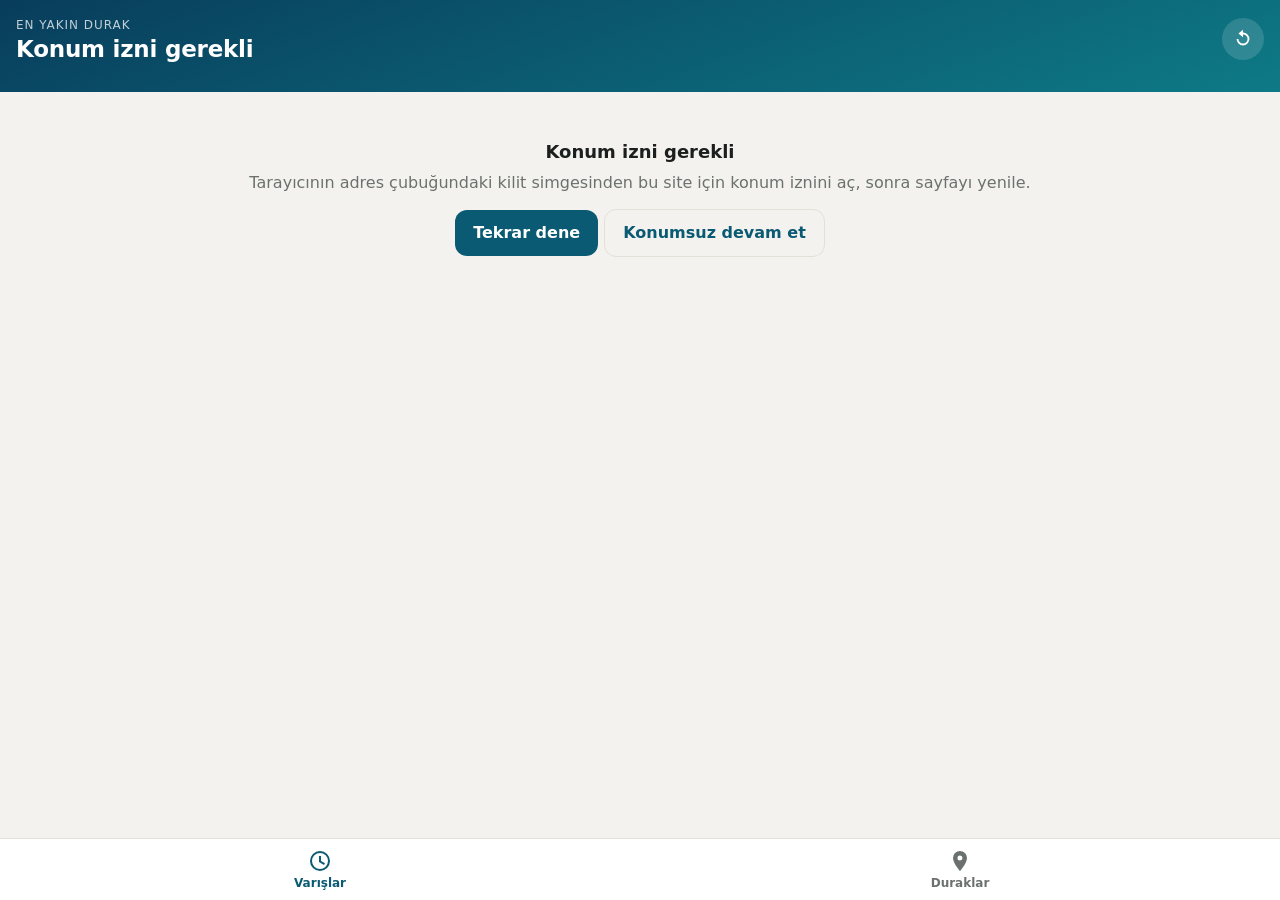
<file: index.html>
<!doctype html>
<html lang="tr">
<head>
<meta charset="utf-8">
<meta name="viewport" content="width=device-width,initial-scale=1,maximum-scale=1,user-scalable=no,viewport-fit=cover">
<meta name="theme-color" content="#083D5C">
<meta name="apple-mobile-web-app-capable" content="yes">
<meta name="mobile-web-app-capable" content="yes">
<meta name="apple-mobile-web-app-title" content="Akdeniz">
<meta name="apple-mobile-web-app-status-bar-style" content="default">
<meta name="description" content="Antalya otobüs durakları: en yakın durak, varış dakikaları, canlı otobüs konumu.">
<link rel="manifest" href="manifest.webmanifest">
<link rel="apple-touch-icon" href="apple-touch-icon.png">
<link rel="icon" type="image/png" sizes="192x192" href="icon-192.png">

<title>Akdeniz</title>
<link rel="stylesheet" href="leaflet.css?v=20261106121923">
<link rel="stylesheet" href="maplibre-gl.css?v=20261106121923">
<link rel="stylesheet" href="app.css?v=20261106121923">
</head>
<body>
<div id="home" class="screen">
  <header class="top">
    <div class="top-row">
      <div class="where">
        <div class="eyebrow" id="eyebrow">En yakın durak</div>
        <h1 id="stopName">Konumun bulunuyor…</h1>
        <div class="meta" id="stopMeta"></div>
      </div>
      <button class="icon-btn" id="refreshBtn" aria-label="Yenile">
        <svg viewBox="0 0 24 24" width="22" height="22"><path fill="currentColor" d="M12 5V2L7 6l5 4V7a5 5 0 1 1-5 5H5a7 7 0 1 0 7-7z"/></svg>
      </button>
    </div>
    <div class="chips" id="stopChips"></div>
  </header>

  <div class="toolbar" id="toolbar" hidden>
    <button class="seg on" data-f="all">Tüm hatlar</button>
    <button class="seg" data-f="fav">★ Takip ettiklerim</button>
    <span class="updated" id="updated"></span>
  </div>

  <main id="list" class="list"></main>
</div>

<div id="stopsScreen" class="screen" hidden>
  <div id="stopsMap"></div>
  <div class="searchbar" id="searchbar">
    <svg viewBox="0 0 24 24" width="20" height="20" aria-hidden="true"><path fill="currentColor" d="M10 2a8 8 0 0 1 6.32 12.9l5.39 5.4-1.41 1.4-5.4-5.39A8 8 0 1 1 10 2zm0 2a6 6 0 1 0 0 12 6 6 0 0 0 0-12z"/></svg>
    <input id="q" type="search" placeholder="Durak ya da hat ara" autocomplete="off" autocapitalize="off" spellcheck="false" enterkeyhint="search">
    <button class="q-clear" id="qClear" aria-label="Temizle" hidden>
      <svg viewBox="0 0 24 24" width="18" height="18"><path fill="currentColor" d="M18.3 5.7 12 12l6.3 6.3-1.4 1.4L10.6 13.4 4.3 19.7l-1.4-1.4L9.2 12 2.9 5.7l1.4-1.4 6.3 6.3 6.3-6.3z"/></svg>
    </button>
  </div>
  <div class="results" id="results" hidden></div>
  <button class="fab" id="locBtn" aria-label="Konumuma git">
    <svg viewBox="0 0 24 24" width="24" height="24"><path fill="currentColor" d="M12 8a4 4 0 1 0 0 8 4 4 0 0 0 0-8zm9 3h-2.07A7 7 0 0 0 13 5.07V3h-2v2.07A7 7 0 0 0 5.07 11H3v2h2.07A7 7 0 0 0 11 18.93V21h2v-2.07A7 7 0 0 0 18.93 13H21v-2zm-9 6a5 5 0 1 1 0-10 5 5 0 0 1 0 10z"/></svg>
  </button>
  <div class="hint" id="stopsHint">Duraklar yükleniyor…</div>
  <div class="sheet" id="stopSheet" hidden>
    <div class="grip"></div>
    <div class="sheet-head">
      <div class="sheet-title">
        <div id="sheetName">–</div>
        <div class="meta" id="sheetMeta"></div>
      </div>
      <button class="icon-btn" id="sheetClose" aria-label="Kapat">
        <svg viewBox="0 0 24 24" width="22" height="22"><path fill="currentColor" d="M18.3 5.7 12 12l6.3 6.3-1.4 1.4L10.6 13.4 4.3 19.7l-1.4-1.4L9.2 12 2.9 5.7l1.4-1.4 6.3 6.3 6.3-6.3z"/></svg>
      </button>
    </div>
    <div id="sheetList" class="list sheet-list"></div>
    <button class="btn wide" id="sheetAll" hidden>Tüm hatlar</button>
  </div>
</div>

<nav class="tabbar" id="tabbar">
  <button class="tab on" data-tab="home">
    <svg viewBox="0 0 24 24" width="24" height="24"><path fill="currentColor" d="M12 2a10 10 0 1 0 0 20 10 10 0 0 0 0-20zm0 18a8 8 0 1 1 0-16 8 8 0 0 1 0 16zm1-13h-2v6l5 3 1-1.7-4-2.4z"/></svg>
    <span>Varışlar</span>
  </button>
  <button class="tab" data-tab="stops">
    <svg viewBox="0 0 24 24" width="24" height="24"><path fill="currentColor" d="M12 2a7 7 0 0 0-7 7c0 5.2 7 13 7 13s7-7.8 7-13a7 7 0 0 0-7-7zm0 9.5A2.5 2.5 0 1 1 12 6.5a2.5 2.5 0 0 1 0 5z"/></svg>
    <span>Duraklar</span>
  </button>
</nav>

<div id="mapScreen" class="screen" hidden>
  <header class="map-top">
    <button class="icon-btn back" id="backBtn" aria-label="Geri">
      <svg viewBox="0 0 24 24" width="24" height="24"><path fill="currentColor" d="M15.4 7.4 14 6l-6 6 6 6 1.4-1.4L10.8 12z"/></svg>
    </button>
    <div class="badge big" id="mapBadge">–</div>
    <div class="map-title">
      <div id="mapDest">–</div>
      <div class="meta" id="mapMeta">Canlı konum yükleniyor…</div>
    </div>
  </header>
  <div id="map"></div>
  <div class="map-card" id="mapCard"></div>
</div>

<div id="diag" class="diag" hidden>
  <div class="diag-head">
    <b>Tanılama</b>
    <button class="icon-btn" id="diagClose" aria-label="Kapat">
      <svg viewBox="0 0 24 24" width="22" height="22"><path fill="currentColor" d="M18.3 5.7 12 12l6.3 6.3-1.4 1.4L10.6 13.4 4.3 19.7l-1.4-1.4L9.2 12 2.9 5.7l1.4-1.4 6.3 6.3 6.3-6.3z"/></svg>
    </button>
  </div>
  <div class="diag-note">Son isteklerin özeti. Bu bilgiler sadece telefonunda; kopyalayıp istediğin yere yapıştırabilirsin.</div>
  <div class="diag-btns"><button class="btn" id="diagTest">Şimdi test et</button><button class="btn ghost" id="diagCopy">Kopyala</button><button class="btn ghost" id="diagMeasure">Konumu ölç (2 dk)</button></div>
  <pre id="diagText"></pre>
</div>

<script src="leaflet.js?v=20261106121923"></script>
<script src="maplibre-gl.js?v=20261106121923"></script>
<script src="leaflet-maplibre-gl.js?v=20261106121923"></script>
<script src="timetable.js?v=20261106121923"></script>
<script src="config.js?v=20261106121923"></script>
<script src="app.js?v=20261106121923"></script>
<script src="web.js?v=20261106121923"></script>
</body>
</html>
</file>
<file: leaflet.css>
/* required styles */

.leaflet-pane,
.leaflet-tile,
.leaflet-marker-icon,
.leaflet-marker-shadow,
.leaflet-tile-container,
.leaflet-pane > svg,
.leaflet-pane > canvas,
.leaflet-zoom-box,
.leaflet-image-layer,
.leaflet-layer {
	position: absolute;
	left: 0;
	top: 0;
	}
.leaflet-container {
	overflow: hidden;
	}
.leaflet-tile,
.leaflet-marker-icon,
.leaflet-marker-shadow {
	-webkit-user-select: none;
	   -moz-user-select: none;
	        user-select: none;
	  -webkit-user-drag: none;
	}
/* Prevents IE11 from highlighting tiles in blue */
.leaflet-tile::selection {
	background: transparent;
}
/* Safari renders non-retina tile on retina better with this, but Chrome is worse */
.leaflet-safari .leaflet-tile {
	image-rendering: -webkit-optimize-contrast;
	}
/* hack that prevents hw layers "stretching" when loading new tiles */
.leaflet-safari .leaflet-tile-container {
	width: 1600px;
	height: 1600px;
	-webkit-transform-origin: 0 0;
	}
.leaflet-marker-icon,
.leaflet-marker-shadow {
	display: block;
	}
/* .leaflet-container svg: reset svg max-width decleration shipped in Joomla! (joomla.org) 3.x */
/* .leaflet-container img: map is broken in FF if you have max-width: 100% on tiles */
.leaflet-container .leaflet-overlay-pane svg {
	max-width: none !important;
	max-height: none !important;
	}
.leaflet-container .leaflet-marker-pane img,
.leaflet-container .leaflet-shadow-pane img,
.leaflet-container .leaflet-tile-pane img,
.leaflet-container img.leaflet-image-layer,
.leaflet-container .leaflet-tile {
	max-width: none !important;
	max-height: none !important;
	width: auto;
	padding: 0;
	}

.leaflet-container img.leaflet-tile {
	/* See: https://bugs.chromium.org/p/chromium/issues/detail?id=600120 */
	mix-blend-mode: plus-lighter;
}

.leaflet-container.leaflet-touch-zoom {
	-ms-touch-action: pan-x pan-y;
	touch-action: pan-x pan-y;
	}
.leaflet-container.leaflet-touch-drag {
	-ms-touch-action: pinch-zoom;
	/* Fallback for FF which doesn't support pinch-zoom */
	touch-action: none;
	touch-action: pinch-zoom;
}
.leaflet-container.leaflet-touch-drag.leaflet-touch-zoom {
	-ms-touch-action: none;
	touch-action: none;
}
.leaflet-container {
	-webkit-tap-highlight-color: transparent;
}
.leaflet-container a {
	-webkit-tap-highlight-color: rgba(51, 181, 229, 0.4);
}
.leaflet-tile {
	filter: inherit;
	visibility: hidden;
	}
.leaflet-tile-loaded {
	visibility: inherit;
	}
.leaflet-zoom-box {
	width: 0;
	height: 0;
	-moz-box-sizing: border-box;
	     box-sizing: border-box;
	z-index: 800;
	}
/* workaround for https://bugzilla.mozilla.org/show_bug.cgi?id=888319 */
.leaflet-overlay-pane svg {
	-moz-user-select: none;
	}

.leaflet-pane         { z-index: 400; }

.leaflet-tile-pane    { z-index: 200; }
.leaflet-overlay-pane { z-index: 400; }
.leaflet-shadow-pane  { z-index: 500; }
.leaflet-marker-pane  { z-index: 600; }
.leaflet-tooltip-pane   { z-index: 650; }
.leaflet-popup-pane   { z-index: 700; }

.leaflet-map-pane canvas { z-index: 100; }
.leaflet-map-pane svg    { z-index: 200; }

.leaflet-vml-shape {
	width: 1px;
	height: 1px;
	}
.lvml {
	behavior: url(#default#VML);
	display: inline-block;
	position: absolute;
	}


/* control positioning */

.leaflet-control {
	position: relative;
	z-index: 800;
	pointer-events: visiblePainted; /* IE 9-10 doesn't have auto */
	pointer-events: auto;
	}
.leaflet-top,
.leaflet-bottom {
	position: absolute;
	z-index: 1000;
	pointer-events: none;
	}
.leaflet-top {
	top: 0;
	}
.leaflet-right {
	right: 0;
	}
.leaflet-bottom {
	bottom: 0;
	}
.leaflet-left {
	left: 0;
	}
.leaflet-control {
	float: left;
	clear: both;
	}
.leaflet-right .leaflet-control {
	float: right;
	}
.leaflet-top .leaflet-control {
	margin-top: 10px;
	}
.leaflet-bottom .leaflet-control {
	margin-bottom: 10px;
	}
.leaflet-left .leaflet-control {
	margin-left: 10px;
	}
.leaflet-right .leaflet-control {
	margin-right: 10px;
	}


/* zoom and fade animations */

.leaflet-fade-anim .leaflet-popup {
	opacity: 0;
	-webkit-transition: opacity 0.2s linear;
	   -moz-transition: opacity 0.2s linear;
	        transition: opacity 0.2s linear;
	}
.leaflet-fade-anim .leaflet-map-pane .leaflet-popup {
	opacity: 1;
	}
.leaflet-zoom-animated {
	-webkit-transform-origin: 0 0;
	    -ms-transform-origin: 0 0;
	        transform-origin: 0 0;
	}
svg.leaflet-zoom-animated {
	will-change: transform;
}

.leaflet-zoom-anim .leaflet-zoom-animated {
	-webkit-transition: -webkit-transform 0.25s cubic-bezier(0,0,0.25,1);
	   -moz-transition:    -moz-transform 0.25s cubic-bezier(0,0,0.25,1);
	        transition:         transform 0.25s cubic-bezier(0,0,0.25,1);
	}
.leaflet-zoom-anim .leaflet-tile,
.leaflet-pan-anim .leaflet-tile {
	-webkit-transition: none;
	   -moz-transition: none;
	        transition: none;
	}

.leaflet-zoom-anim .leaflet-zoom-hide {
	visibility: hidden;
	}


/* cursors */

.leaflet-interactive {
	cursor: pointer;
	}
.leaflet-grab {
	cursor: -webkit-grab;
	cursor:    -moz-grab;
	cursor:         grab;
	}
.leaflet-crosshair,
.leaflet-crosshair .leaflet-interactive {
	cursor: crosshair;
	}
.leaflet-popup-pane,
.leaflet-control {
	cursor: auto;
	}
.leaflet-dragging .leaflet-grab,
.leaflet-dragging .leaflet-grab .leaflet-interactive,
.leaflet-dragging .leaflet-marker-draggable {
	cursor: move;
	cursor: -webkit-grabbing;
	cursor:    -moz-grabbing;
	cursor:         grabbing;
	}

/* marker & overlays interactivity */
.leaflet-marker-icon,
.leaflet-marker-shadow,
.leaflet-image-layer,
.leaflet-pane > svg path,
.leaflet-tile-container {
	pointer-events: none;
	}

.leaflet-marker-icon.leaflet-interactive,
.leaflet-image-layer.leaflet-interactive,
.leaflet-pane > svg path.leaflet-interactive,
svg.leaflet-image-layer.leaflet-interactive path {
	pointer-events: visiblePainted; /* IE 9-10 doesn't have auto */
	pointer-events: auto;
	}

/* visual tweaks */

.leaflet-container {
	background: #ddd;
	outline-offset: 1px;
	}
.leaflet-container a {
	color: #0078A8;
	}
.leaflet-zoom-box {
	border: 2px dotted #38f;
	background: rgba(255,255,255,0.5);
	}


/* general typography */
.leaflet-container {
	font-family: "Helvetica Neue", Arial, Helvetica, sans-serif;
	font-size: 12px;
	font-size: 0.75rem;
	line-height: 1.5;
	}


/* general toolbar styles */

.leaflet-bar {
	box-shadow: 0 1px 5px rgba(0,0,0,0.65);
	border-radius: 4px;
	}
.leaflet-bar a {
	background-color: #fff;
	border-bottom: 1px solid #ccc;
	width: 26px;
	height: 26px;
	line-height: 26px;
	display: block;
	text-align: center;
	text-decoration: none;
	color: black;
	}
.leaflet-bar a,
.leaflet-control-layers-toggle {
	background-position: 50% 50%;
	background-repeat: no-repeat;
	display: block;
	}
.leaflet-bar a:hover,
.leaflet-bar a:focus {
	background-color: #f4f4f4;
	}
.leaflet-bar a:first-child {
	border-top-left-radius: 4px;
	border-top-right-radius: 4px;
	}
.leaflet-bar a:last-child {
	border-bottom-left-radius: 4px;
	border-bottom-right-radius: 4px;
	border-bottom: none;
	}
.leaflet-bar a.leaflet-disabled {
	cursor: default;
	background-color: #f4f4f4;
	color: #bbb;
	}

.leaflet-touch .leaflet-bar a {
	width: 30px;
	height: 30px;
	line-height: 30px;
	}
.leaflet-touch .leaflet-bar a:first-child {
	border-top-left-radius: 2px;
	border-top-right-radius: 2px;
	}
.leaflet-touch .leaflet-bar a:last-child {
	border-bottom-left-radius: 2px;
	border-bottom-right-radius: 2px;
	}

/* zoom control */

.leaflet-control-zoom-in,
.leaflet-control-zoom-out {
	font: bold 18px 'Lucida Console', Monaco, monospace;
	text-indent: 1px;
	}

.leaflet-touch .leaflet-control-zoom-in, .leaflet-touch .leaflet-control-zoom-out  {
	font-size: 22px;
	}


/* layers control */

.leaflet-control-layers {
	box-shadow: 0 1px 5px rgba(0,0,0,0.4);
	background: #fff;
	border-radius: 5px;
	}
.leaflet-control-layers-toggle {
	background-image: url(images/layers.png);
	width: 36px;
	height: 36px;
	}
.leaflet-retina .leaflet-control-layers-toggle {
	background-image: url(images/layers-2x.png);
	background-size: 26px 26px;
	}
.leaflet-touch .leaflet-control-layers-toggle {
	width: 44px;
	height: 44px;
	}
.leaflet-control-layers .leaflet-control-layers-list,
.leaflet-control-layers-expanded .leaflet-control-layers-toggle {
	display: none;
	}
.leaflet-control-layers-expanded .leaflet-control-layers-list {
	display: block;
	position: relative;
	}
.leaflet-control-layers-expanded {
	padding: 6px 10px 6px 6px;
	color: #333;
	background: #fff;
	}
.leaflet-control-layers-scrollbar {
	overflow-y: scroll;
	overflow-x: hidden;
	padding-right: 5px;
	}
.leaflet-control-layers-selector {
	margin-top: 2px;
	position: relative;
	top: 1px;
	}
.leaflet-control-layers label {
	display: block;
	font-size: 13px;
	font-size: 1.08333em;
	}
.leaflet-control-layers-separator {
	height: 0;
	border-top: 1px solid #ddd;
	margin: 5px -10px 5px -6px;
	}

/* Default icon URLs */
.leaflet-default-icon-path { /* used only in path-guessing heuristic, see L.Icon.Default */
	background-image: url(images/marker-icon.png);
	}


/* attribution and scale controls */

.leaflet-container .leaflet-control-attribution {
	background: #fff;
	background: rgba(255, 255, 255, 0.8);
	margin: 0;
	}
.leaflet-control-attribution,
.leaflet-control-scale-line {
	padding: 0 5px;
	color: #333;
	line-height: 1.4;
	}
.leaflet-control-attribution a {
	text-decoration: none;
	}
.leaflet-control-attribution a:hover,
.leaflet-control-attribution a:focus {
	text-decoration: underline;
	}
.leaflet-attribution-flag {
	display: inline !important;
	vertical-align: baseline !important;
	width: 1em;
	height: 0.6669em;
	}
.leaflet-left .leaflet-control-scale {
	margin-left: 5px;
	}
.leaflet-bottom .leaflet-control-scale {
	margin-bottom: 5px;
	}
.leaflet-control-scale-line {
	border: 2px solid #777;
	border-top: none;
	line-height: 1.1;
	padding: 2px 5px 1px;
	white-space: nowrap;
	-moz-box-sizing: border-box;
	     box-sizing: border-box;
	background: rgba(255, 255, 255, 0.8);
	text-shadow: 1px 1px #fff;
	}
.leaflet-control-scale-line:not(:first-child) {
	border-top: 2px solid #777;
	border-bottom: none;
	margin-top: -2px;
	}
.leaflet-control-scale-line:not(:first-child):not(:last-child) {
	border-bottom: 2px solid #777;
	}

.leaflet-touch .leaflet-control-attribution,
.leaflet-touch .leaflet-control-layers,
.leaflet-touch .leaflet-bar {
	box-shadow: none;
	}
.leaflet-touch .leaflet-control-layers,
.leaflet-touch .leaflet-bar {
	border: 2px solid rgba(0,0,0,0.2);
	background-clip: padding-box;
	}


/* popup */

.leaflet-popup {
	position: absolute;
	text-align: center;
	margin-bottom: 20px;
	}
.leaflet-popup-content-wrapper {
	padding: 1px;
	text-align: left;
	border-radius: 12px;
	}
.leaflet-popup-content {
	margin: 13px 24px 13px 20px;
	line-height: 1.3;
	font-size: 13px;
	font-size: 1.08333em;
	min-height: 1px;
	}
.leaflet-popup-content p {
	margin: 17px 0;
	margin: 1.3em 0;
	}
.leaflet-popup-tip-container {
	width: 40px;
	height: 20px;
	position: absolute;
	left: 50%;
	margin-top: -1px;
	margin-left: -20px;
	overflow: hidden;
	pointer-events: none;
	}
.leaflet-popup-tip {
	width: 17px;
	height: 17px;
	padding: 1px;

	margin: -10px auto 0;
	pointer-events: auto;

	-webkit-transform: rotate(45deg);
	   -moz-transform: rotate(45deg);
	    -ms-transform: rotate(45deg);
	        transform: rotate(45deg);
	}
.leaflet-popup-content-wrapper,
.leaflet-popup-tip {
	background: white;
	color: #333;
	box-shadow: 0 3px 14px rgba(0,0,0,0.4);
	}
.leaflet-container a.leaflet-popup-close-button {
	position: absolute;
	top: 0;
	right: 0;
	border: none;
	text-align: center;
	width: 24px;
	height: 24px;
	font: 16px/24px Tahoma, Verdana, sans-serif;
	color: #757575;
	text-decoration: none;
	background: transparent;
	}
.leaflet-container a.leaflet-popup-close-button:hover,
.leaflet-container a.leaflet-popup-close-button:focus {
	color: #585858;
	}
.leaflet-popup-scrolled {
	overflow: auto;
	}

.leaflet-oldie .leaflet-popup-content-wrapper {
	-ms-zoom: 1;
	}
.leaflet-oldie .leaflet-popup-tip {
	width: 24px;
	margin: 0 auto;

	-ms-filter: "progid:DXImageTransform.Microsoft.Matrix(M11=0.70710678, M12=0.70710678, M21=-0.70710678, M22=0.70710678)";
	filter: progid:DXImageTransform.Microsoft.Matrix(M11=0.70710678, M12=0.70710678, M21=-0.70710678, M22=0.70710678);
	}

.leaflet-oldie .leaflet-control-zoom,
.leaflet-oldie .leaflet-control-layers,
.leaflet-oldie .leaflet-popup-content-wrapper,
.leaflet-oldie .leaflet-popup-tip {
	border: 1px solid #999;
	}


/* div icon */

.leaflet-div-icon {
	background: #fff;
	border: 1px solid #666;
	}


/* Tooltip */
/* Base styles for the element that has a tooltip */
.leaflet-tooltip {
	position: absolute;
	padding: 6px;
	background-color: #fff;
	border: 1px solid #fff;
	border-radius: 3px;
	color: #222;
	white-space: nowrap;
	-webkit-user-select: none;
	-moz-user-select: none;
	-ms-user-select: none;
	user-select: none;
	pointer-events: none;
	box-shadow: 0 1px 3px rgba(0,0,0,0.4);
	}
.leaflet-tooltip.leaflet-interactive {
	cursor: pointer;
	pointer-events: auto;
	}
.leaflet-tooltip-top:before,
.leaflet-tooltip-bottom:before,
.leaflet-tooltip-left:before,
.leaflet-tooltip-right:before {
	position: absolute;
	pointer-events: none;
	border: 6px solid transparent;
	background: transparent;
	content: "";
	}

/* Directions */

.leaflet-tooltip-bottom {
	margin-top: 6px;
}
.leaflet-tooltip-top {
	margin-top: -6px;
}
.leaflet-tooltip-bottom:before,
.leaflet-tooltip-top:before {
	left: 50%;
	margin-left: -6px;
	}
.leaflet-tooltip-top:before {
	bottom: 0;
	margin-bottom: -12px;
	border-top-color: #fff;
	}
.leaflet-tooltip-bottom:before {
	top: 0;
	margin-top: -12px;
	margin-left: -6px;
	border-bottom-color: #fff;
	}
.leaflet-tooltip-left {
	margin-left: -6px;
}
.leaflet-tooltip-right {
	margin-left: 6px;
}
.leaflet-tooltip-left:before,
.leaflet-tooltip-right:before {
	top: 50%;
	margin-top: -6px;
	}
.leaflet-tooltip-left:before {
	right: 0;
	margin-right: -12px;
	border-left-color: #fff;
	}
.leaflet-tooltip-right:before {
	left: 0;
	margin-left: -12px;
	border-right-color: #fff;
	}

/* Printing */

@media print {
	/* Prevent printers from removing background-images of controls. */
	.leaflet-control {
		-webkit-print-color-adjust: exact;
		print-color-adjust: exact;
		}
	}
</file>
<file: maplibre-gl.css>
.maplibregl-map{font:12px/20px Helvetica Neue,Arial,Helvetica,sans-serif;overflow:hidden;position:relative;-webkit-tap-highlight-color:rgb(0 0 0/0)}.maplibregl-canvas{left:0;position:absolute;top:0}.maplibregl-map:fullscreen{height:100%;width:100%}.maplibregl-ctrl-group button.maplibregl-ctrl-compass{touch-action:none}.maplibregl-canvas-container.maplibregl-interactive,.maplibregl-ctrl-group button.maplibregl-ctrl-compass{cursor:grab;-webkit-user-select:none;-moz-user-select:none;user-select:none}.maplibregl-canvas-container.maplibregl-interactive.maplibregl-track-pointer{cursor:pointer}.maplibregl-canvas-container.maplibregl-interactive:active,.maplibregl-ctrl-group button.maplibregl-ctrl-compass:active{cursor:grabbing}.maplibregl-canvas-container.maplibregl-touch-zoom-rotate,.maplibregl-canvas-container.maplibregl-touch-zoom-rotate .maplibregl-canvas{touch-action:pan-x pan-y}.maplibregl-canvas-container.maplibregl-touch-drag-pan,.maplibregl-canvas-container.maplibregl-touch-drag-pan .maplibregl-canvas{touch-action:pinch-zoom}.maplibregl-canvas-container.maplibregl-touch-zoom-rotate.maplibregl-touch-drag-pan,.maplibregl-canvas-container.maplibregl-touch-zoom-rotate.maplibregl-touch-drag-pan .maplibregl-canvas{touch-action:none}.maplibregl-canvas-container.maplibregl-touch-drag-pan.maplibregl-cooperative-gestures,.maplibregl-canvas-container.maplibregl-touch-drag-pan.maplibregl-cooperative-gestures .maplibregl-canvas{touch-action:pan-x pan-y}.maplibregl-ctrl-bottom-left,.maplibregl-ctrl-bottom-right,.maplibregl-ctrl-top-left,.maplibregl-ctrl-top-right{pointer-events:none;position:absolute;z-index:2}.maplibregl-ctrl-top-left{left:0;top:0}.maplibregl-ctrl-top-right{right:0;top:0}.maplibregl-ctrl-bottom-left{bottom:0;left:0}.maplibregl-ctrl-bottom-right{bottom:0;right:0}.maplibregl-ctrl{clear:both;pointer-events:auto;transform:translate(0)}.maplibregl-ctrl-top-left .maplibregl-ctrl{float:left;margin:10px 0 0 10px}.maplibregl-ctrl-top-right .maplibregl-ctrl{float:right;margin:10px 10px 0 0}.maplibregl-ctrl-bottom-left .maplibregl-ctrl{float:left;margin:0 0 10px 10px}.maplibregl-ctrl-bottom-right .maplibregl-ctrl{float:right;margin:0 10px 10px 0}.maplibregl-ctrl-group{background:#fff;border-radius:4px}.maplibregl-ctrl-group:not(:empty){box-shadow:0 0 0 2px rgba(0,0,0,.1)}@media (forced-colors:active){.maplibregl-ctrl-group:not(:empty){box-shadow:0 0 0 2px ButtonText}}.maplibregl-ctrl-group button{background-color:transparent;border:0;box-sizing:border-box;cursor:pointer;display:block;height:29px;outline:none;padding:0;width:29px}.maplibregl-ctrl-group button+button{border-top:1px solid #ddd}.maplibregl-ctrl button .maplibregl-ctrl-icon{background-position:50%;background-repeat:no-repeat;display:block;height:100%;width:100%}@media (forced-colors:active){.maplibregl-ctrl-icon{background-color:transparent}.maplibregl-ctrl-group button+button{border-top:1px solid ButtonText}}.maplibregl-ctrl button::-moz-focus-inner{border:0;padding:0}.maplibregl-ctrl-attrib-button:focus,.maplibregl-ctrl-group button:focus{box-shadow:0 0 2px 2px #0096ff}.maplibregl-ctrl button:disabled{cursor:not-allowed}.maplibregl-ctrl button:disabled .maplibregl-ctrl-icon{opacity:.25}.maplibregl-ctrl button:not(:disabled):hover{background-color:rgb(0 0 0/5%)}.maplibregl-ctrl-group button:focus:focus-visible{box-shadow:0 0 2px 2px #0096ff}.maplibregl-ctrl-group button:focus:not(:focus-visible){box-shadow:none}.maplibregl-ctrl-group button:focus:first-child{border-radius:4px 4px 0 0}.maplibregl-ctrl-group button:focus:last-child{border-radius:0 0 4px 4px}.maplibregl-ctrl-group button:focus:only-child{border-radius:inherit}.maplibregl-ctrl button.maplibregl-ctrl-zoom-out .maplibregl-ctrl-icon{background-image:url("data:image/svg+xml;charset=utf-8,%3Csvg xmlns='http://www.w3.org/2000/svg' width='29' height='29' fill='%23333' viewBox='0 0 29 29'%3E%3Cpath d='M10 13c-.75 0-1.5.75-1.5 1.5S9.25 16 10 16h9c.75 0 1.5-.75 1.5-1.5S19.75 13 19 13z'/%3E%3C/svg%3E")}.maplibregl-ctrl button.maplibregl-ctrl-zoom-in .maplibregl-ctrl-icon{background-image:url("data:image/svg+xml;charset=utf-8,%3Csvg xmlns='http://www.w3.org/2000/svg' width='29' height='29' fill='%23333' viewBox='0 0 29 29'%3E%3Cpath d='M14.5 8.5c-.75 0-1.5.75-1.5 1.5v3h-3c-.75 0-1.5.75-1.5 1.5S9.25 16 10 16h3v3c0 .75.75 1.5 1.5 1.5S16 19.75 16 19v-3h3c.75 0 1.5-.75 1.5-1.5S19.75 13 19 13h-3v-3c0-.75-.75-1.5-1.5-1.5'/%3E%3C/svg%3E")}@media (forced-colors:active){.maplibregl-ctrl button.maplibregl-ctrl-zoom-out .maplibregl-ctrl-icon{background-image:url("data:image/svg+xml;charset=utf-8,%3Csvg xmlns='http://www.w3.org/2000/svg' width='29' height='29' fill='%23fff' viewBox='0 0 29 29'%3E%3Cpath d='M10 13c-.75 0-1.5.75-1.5 1.5S9.25 16 10 16h9c.75 0 1.5-.75 1.5-1.5S19.75 13 19 13z'/%3E%3C/svg%3E")}.maplibregl-ctrl button.maplibregl-ctrl-zoom-in .maplibregl-ctrl-icon{background-image:url("data:image/svg+xml;charset=utf-8,%3Csvg xmlns='http://www.w3.org/2000/svg' width='29' height='29' fill='%23fff' viewBox='0 0 29 29'%3E%3Cpath d='M14.5 8.5c-.75 0-1.5.75-1.5 1.5v3h-3c-.75 0-1.5.75-1.5 1.5S9.25 16 10 16h3v3c0 .75.75 1.5 1.5 1.5S16 19.75 16 19v-3h3c.75 0 1.5-.75 1.5-1.5S19.75 13 19 13h-3v-3c0-.75-.75-1.5-1.5-1.5'/%3E%3C/svg%3E")}}@media (forced-colors:active) and (prefers-color-scheme:light){.maplibregl-ctrl button.maplibregl-ctrl-zoom-out .maplibregl-ctrl-icon{background-image:url("data:image/svg+xml;charset=utf-8,%3Csvg xmlns='http://www.w3.org/2000/svg' width='29' height='29' viewBox='0 0 29 29'%3E%3Cpath d='M10 13c-.75 0-1.5.75-1.5 1.5S9.25 16 10 16h9c.75 0 1.5-.75 1.5-1.5S19.75 13 19 13z'/%3E%3C/svg%3E")}.maplibregl-ctrl button.maplibregl-ctrl-zoom-in .maplibregl-ctrl-icon{background-image:url("data:image/svg+xml;charset=utf-8,%3Csvg xmlns='http://www.w3.org/2000/svg' width='29' height='29' viewBox='0 0 29 29'%3E%3Cpath d='M14.5 8.5c-.75 0-1.5.75-1.5 1.5v3h-3c-.75 0-1.5.75-1.5 1.5S9.25 16 10 16h3v3c0 .75.75 1.5 1.5 1.5S16 19.75 16 19v-3h3c.75 0 1.5-.75 1.5-1.5S19.75 13 19 13h-3v-3c0-.75-.75-1.5-1.5-1.5'/%3E%3C/svg%3E")}}.maplibregl-ctrl button.maplibregl-ctrl-fullscreen .maplibregl-ctrl-icon{background-image:url("data:image/svg+xml;charset=utf-8,%3Csvg xmlns='http://www.w3.org/2000/svg' width='29' height='29' fill='%23333' viewBox='0 0 29 29'%3E%3Cpath d='M24 16v5.5c0 1.75-.75 2.5-2.5 2.5H16v-1l3-1.5-4-5.5 1-1 5.5 4 1.5-3zM6 16l1.5 3 5.5-4 1 1-4 5.5 3 1.5v1H7.5C5.75 24 5 23.25 5 21.5V16zm7-11v1l-3 1.5 4 5.5-1 1-5.5-4L6 13H5V7.5C5 5.75 5.75 5 7.5 5zm11 2.5c0-1.75-.75-2.5-2.5-2.5H16v1l3 1.5-4 5.5 1 1 5.5-4 1.5 3h1z'/%3E%3C/svg%3E")}.maplibregl-ctrl button.maplibregl-ctrl-shrink .maplibregl-ctrl-icon{background-image:url("data:image/svg+xml;charset=utf-8,%3Csvg xmlns='http://www.w3.org/2000/svg' width='29' height='29' viewBox='0 0 29 29'%3E%3Cpath d='M18.5 16c-1.75 0-2.5.75-2.5 2.5V24h1l1.5-3 5.5 4 1-1-4-5.5 3-1.5v-1zM13 18.5c0-1.75-.75-2.5-2.5-2.5H5v1l3 1.5L4 24l1 1 5.5-4 1.5 3h1zm3-8c0 1.75.75 2.5 2.5 2.5H24v-1l-3-1.5L25 5l-1-1-5.5 4L17 5h-1zM10.5 13c1.75 0 2.5-.75 2.5-2.5V5h-1l-1.5 3L5 4 4 5l4 5.5L5 12v1z'/%3E%3C/svg%3E")}@media (forced-colors:active){.maplibregl-ctrl button.maplibregl-ctrl-fullscreen .maplibregl-ctrl-icon{background-image:url("data:image/svg+xml;charset=utf-8,%3Csvg xmlns='http://www.w3.org/2000/svg' width='29' height='29' fill='%23fff' viewBox='0 0 29 29'%3E%3Cpath d='M24 16v5.5c0 1.75-.75 2.5-2.5 2.5H16v-1l3-1.5-4-5.5 1-1 5.5 4 1.5-3zM6 16l1.5 3 5.5-4 1 1-4 5.5 3 1.5v1H7.5C5.75 24 5 23.25 5 21.5V16zm7-11v1l-3 1.5 4 5.5-1 1-5.5-4L6 13H5V7.5C5 5.75 5.75 5 7.5 5zm11 2.5c0-1.75-.75-2.5-2.5-2.5H16v1l3 1.5-4 5.5 1 1 5.5-4 1.5 3h1z'/%3E%3C/svg%3E")}.maplibregl-ctrl button.maplibregl-ctrl-shrink .maplibregl-ctrl-icon{background-image:url("data:image/svg+xml;charset=utf-8,%3Csvg xmlns='http://www.w3.org/2000/svg' width='29' height='29' fill='%23fff' viewBox='0 0 29 29'%3E%3Cpath d='M18.5 16c-1.75 0-2.5.75-2.5 2.5V24h1l1.5-3 5.5 4 1-1-4-5.5 3-1.5v-1zM13 18.5c0-1.75-.75-2.5-2.5-2.5H5v1l3 1.5L4 24l1 1 5.5-4 1.5 3h1zm3-8c0 1.75.75 2.5 2.5 2.5H24v-1l-3-1.5L25 5l-1-1-5.5 4L17 5h-1zM10.5 13c1.75 0 2.5-.75 2.5-2.5V5h-1l-1.5 3L5 4 4 5l4 5.5L5 12v1z'/%3E%3C/svg%3E")}}@media (forced-colors:active) and (prefers-color-scheme:light){.maplibregl-ctrl button.maplibregl-ctrl-fullscreen .maplibregl-ctrl-icon{background-image:url("data:image/svg+xml;charset=utf-8,%3Csvg xmlns='http://www.w3.org/2000/svg' width='29' height='29' viewBox='0 0 29 29'%3E%3Cpath d='M24 16v5.5c0 1.75-.75 2.5-2.5 2.5H16v-1l3-1.5-4-5.5 1-1 5.5 4 1.5-3zM6 16l1.5 3 5.5-4 1 1-4 5.5 3 1.5v1H7.5C5.75 24 5 23.25 5 21.5V16zm7-11v1l-3 1.5 4 5.5-1 1-5.5-4L6 13H5V7.5C5 5.75 5.75 5 7.5 5zm11 2.5c0-1.75-.75-2.5-2.5-2.5H16v1l3 1.5-4 5.5 1 1 5.5-4 1.5 3h1z'/%3E%3C/svg%3E")}.maplibregl-ctrl button.maplibregl-ctrl-shrink .maplibregl-ctrl-icon{background-image:url("data:image/svg+xml;charset=utf-8,%3Csvg xmlns='http://www.w3.org/2000/svg' width='29' height='29' viewBox='0 0 29 29'%3E%3Cpath d='M18.5 16c-1.75 0-2.5.75-2.5 2.5V24h1l1.5-3 5.5 4 1-1-4-5.5 3-1.5v-1zM13 18.5c0-1.75-.75-2.5-2.5-2.5H5v1l3 1.5L4 24l1 1 5.5-4 1.5 3h1zm3-8c0 1.75.75 2.5 2.5 2.5H24v-1l-3-1.5L25 5l-1-1-5.5 4L17 5h-1zM10.5 13c1.75 0 2.5-.75 2.5-2.5V5h-1l-1.5 3L5 4 4 5l4 5.5L5 12v1z'/%3E%3C/svg%3E")}}.maplibregl-ctrl button.maplibregl-ctrl-compass .maplibregl-ctrl-icon{background-image:url("data:image/svg+xml;charset=utf-8,%3Csvg xmlns='http://www.w3.org/2000/svg' width='29' height='29' fill='%23333' viewBox='0 0 29 29'%3E%3Cpath d='m10.5 14 4-8 4 8z'/%3E%3Cpath fill='%23ccc' d='m10.5 16 4 8 4-8z'/%3E%3C/svg%3E")}@media (forced-colors:active){.maplibregl-ctrl button.maplibregl-ctrl-compass .maplibregl-ctrl-icon{background-image:url("data:image/svg+xml;charset=utf-8,%3Csvg xmlns='http://www.w3.org/2000/svg' width='29' height='29' fill='%23fff' viewBox='0 0 29 29'%3E%3Cpath d='m10.5 14 4-8 4 8z'/%3E%3Cpath fill='%23ccc' d='m10.5 16 4 8 4-8z'/%3E%3C/svg%3E")}}@media (forced-colors:active) and (prefers-color-scheme:light){.maplibregl-ctrl button.maplibregl-ctrl-compass .maplibregl-ctrl-icon{background-image:url("data:image/svg+xml;charset=utf-8,%3Csvg xmlns='http://www.w3.org/2000/svg' width='29' height='29' viewBox='0 0 29 29'%3E%3Cpath d='m10.5 14 4-8 4 8z'/%3E%3Cpath fill='%23ccc' d='m10.5 16 4 8 4-8z'/%3E%3C/svg%3E")}}.maplibregl-ctrl button.maplibregl-ctrl-terrain .maplibregl-ctrl-icon{background-image:url("data:image/svg+xml;charset=utf-8,%3Csvg xmlns='http://www.w3.org/2000/svg' width='22' height='22' fill='%23333' viewBox='0 0 22 22'%3E%3Cpath d='m1.754 13.406 4.453-4.851 3.09 3.09 3.281 3.277.969-.969-3.309-3.312 3.844-4.121 6.148 6.886h1.082v-.855l-7.207-8.07-4.84 5.187L6.169 6.57l-5.48 5.965v.871ZM.688 16.844h20.625v1.375H.688Zm0 0'/%3E%3C/svg%3E")}.maplibregl-ctrl button.maplibregl-ctrl-terrain-enabled .maplibregl-ctrl-icon{background-image:url("data:image/svg+xml;charset=utf-8,%3Csvg xmlns='http://www.w3.org/2000/svg' width='22' height='22' fill='%2333b5e5' viewBox='0 0 22 22'%3E%3Cpath d='m1.754 13.406 4.453-4.851 3.09 3.09 3.281 3.277.969-.969-3.309-3.312 3.844-4.121 6.148 6.886h1.082v-.855l-7.207-8.07-4.84 5.187L6.169 6.57l-5.48 5.965v.871ZM.688 16.844h20.625v1.375H.688Zm0 0'/%3E%3C/svg%3E")}.maplibregl-ctrl button.maplibregl-ctrl-geolocate .maplibregl-ctrl-icon{background-image:url("data:image/svg+xml;charset=utf-8,%3Csvg xmlns='http://www.w3.org/2000/svg' width='29' height='29' fill='%23333' viewBox='0 0 20 20'%3E%3Cpath d='M10 4C9 4 9 5 9 5v.1A5 5 0 0 0 5.1 9H5s-1 0-1 1 1 1 1 1h.1A5 5 0 0 0 9 14.9v.1s0 1 1 1 1-1 1-1v-.1a5 5 0 0 0 3.9-3.9h.1s1 0 1-1-1-1-1-1h-.1A5 5 0 0 0 11 5.1V5s0-1-1-1m0 2.5a3.5 3.5 0 1 1 0 7 3.5 3.5 0 1 1 0-7'/%3E%3Ccircle cx='10' cy='10' r='2'/%3E%3C/svg%3E")}.maplibregl-ctrl button.maplibregl-ctrl-geolocate:disabled .maplibregl-ctrl-icon{background-image:url("data:image/svg+xml;charset=utf-8,%3Csvg xmlns='http://www.w3.org/2000/svg' width='29' height='29' fill='%23aaa' viewBox='0 0 20 20'%3E%3Cpath d='M10 4C9 4 9 5 9 5v.1A5 5 0 0 0 5.1 9H5s-1 0-1 1 1 1 1 1h.1A5 5 0 0 0 9 14.9v.1s0 1 1 1 1-1 1-1v-.1a5 5 0 0 0 3.9-3.9h.1s1 0 1-1-1-1-1-1h-.1A5 5 0 0 0 11 5.1V5s0-1-1-1m0 2.5a3.5 3.5 0 1 1 0 7 3.5 3.5 0 1 1 0-7'/%3E%3Ccircle cx='10' cy='10' r='2'/%3E%3Cpath fill='red' d='m14 5 1 1-9 9-1-1z'/%3E%3C/svg%3E")}.maplibregl-ctrl button.maplibregl-ctrl-geolocate.maplibregl-ctrl-geolocate-active .maplibregl-ctrl-icon{background-image:url("data:image/svg+xml;charset=utf-8,%3Csvg xmlns='http://www.w3.org/2000/svg' width='29' height='29' fill='%2333b5e5' viewBox='0 0 20 20'%3E%3Cpath d='M10 4C9 4 9 5 9 5v.1A5 5 0 0 0 5.1 9H5s-1 0-1 1 1 1 1 1h.1A5 5 0 0 0 9 14.9v.1s0 1 1 1 1-1 1-1v-.1a5 5 0 0 0 3.9-3.9h.1s1 0 1-1-1-1-1-1h-.1A5 5 0 0 0 11 5.1V5s0-1-1-1m0 2.5a3.5 3.5 0 1 1 0 7 3.5 3.5 0 1 1 0-7'/%3E%3Ccircle cx='10' cy='10' r='2'/%3E%3C/svg%3E")}.maplibregl-ctrl button.maplibregl-ctrl-geolocate.maplibregl-ctrl-geolocate-active-error .maplibregl-ctrl-icon{background-image:url("data:image/svg+xml;charset=utf-8,%3Csvg xmlns='http://www.w3.org/2000/svg' width='29' height='29' fill='%23e58978' viewBox='0 0 20 20'%3E%3Cpath d='M10 4C9 4 9 5 9 5v.1A5 5 0 0 0 5.1 9H5s-1 0-1 1 1 1 1 1h.1A5 5 0 0 0 9 14.9v.1s0 1 1 1 1-1 1-1v-.1a5 5 0 0 0 3.9-3.9h.1s1 0 1-1-1-1-1-1h-.1A5 5 0 0 0 11 5.1V5s0-1-1-1m0 2.5a3.5 3.5 0 1 1 0 7 3.5 3.5 0 1 1 0-7'/%3E%3Ccircle cx='10' cy='10' r='2'/%3E%3C/svg%3E")}.maplibregl-ctrl button.maplibregl-ctrl-geolocate.maplibregl-ctrl-geolocate-background .maplibregl-ctrl-icon{background-image:url("data:image/svg+xml;charset=utf-8,%3Csvg xmlns='http://www.w3.org/2000/svg' width='29' height='29' fill='%2333b5e5' viewBox='0 0 20 20'%3E%3Cpath d='M10 4C9 4 9 5 9 5v.1A5 5 0 0 0 5.1 9H5s-1 0-1 1 1 1 1 1h.1A5 5 0 0 0 9 14.9v.1s0 1 1 1 1-1 1-1v-.1a5 5 0 0 0 3.9-3.9h.1s1 0 1-1-1-1-1-1h-.1A5 5 0 0 0 11 5.1V5s0-1-1-1m0 2.5a3.5 3.5 0 1 1 0 7 3.5 3.5 0 1 1 0-7'/%3E%3C/svg%3E")}.maplibregl-ctrl button.maplibregl-ctrl-geolocate.maplibregl-ctrl-geolocate-background-error .maplibregl-ctrl-icon{background-image:url("data:image/svg+xml;charset=utf-8,%3Csvg xmlns='http://www.w3.org/2000/svg' width='29' height='29' fill='%23e54e33' viewBox='0 0 20 20'%3E%3Cpath d='M10 4C9 4 9 5 9 5v.1A5 5 0 0 0 5.1 9H5s-1 0-1 1 1 1 1 1h.1A5 5 0 0 0 9 14.9v.1s0 1 1 1 1-1 1-1v-.1a5 5 0 0 0 3.9-3.9h.1s1 0 1-1-1-1-1-1h-.1A5 5 0 0 0 11 5.1V5s0-1-1-1m0 2.5a3.5 3.5 0 1 1 0 7 3.5 3.5 0 1 1 0-7'/%3E%3C/svg%3E")}.maplibregl-ctrl button.maplibregl-ctrl-geolocate.maplibregl-ctrl-geolocate-waiting .maplibregl-ctrl-icon{animation:maplibregl-spin 2s linear infinite}@media (forced-colors:active){.maplibregl-ctrl button.maplibregl-ctrl-geolocate .maplibregl-ctrl-icon{background-image:url("data:image/svg+xml;charset=utf-8,%3Csvg xmlns='http://www.w3.org/2000/svg' width='29' height='29' fill='%23fff' viewBox='0 0 20 20'%3E%3Cpath d='M10 4C9 4 9 5 9 5v.1A5 5 0 0 0 5.1 9H5s-1 0-1 1 1 1 1 1h.1A5 5 0 0 0 9 14.9v.1s0 1 1 1 1-1 1-1v-.1a5 5 0 0 0 3.9-3.9h.1s1 0 1-1-1-1-1-1h-.1A5 5 0 0 0 11 5.1V5s0-1-1-1m0 2.5a3.5 3.5 0 1 1 0 7 3.5 3.5 0 1 1 0-7'/%3E%3Ccircle cx='10' cy='10' r='2'/%3E%3C/svg%3E")}.maplibregl-ctrl button.maplibregl-ctrl-geolocate:disabled .maplibregl-ctrl-icon{background-image:url("data:image/svg+xml;charset=utf-8,%3Csvg xmlns='http://www.w3.org/2000/svg' width='29' height='29' fill='%23999' viewBox='0 0 20 20'%3E%3Cpath d='M10 4C9 4 9 5 9 5v.1A5 5 0 0 0 5.1 9H5s-1 0-1 1 1 1 1 1h.1A5 5 0 0 0 9 14.9v.1s0 1 1 1 1-1 1-1v-.1a5 5 0 0 0 3.9-3.9h.1s1 0 1-1-1-1-1-1h-.1A5 5 0 0 0 11 5.1V5s0-1-1-1m0 2.5a3.5 3.5 0 1 1 0 7 3.5 3.5 0 1 1 0-7'/%3E%3Ccircle cx='10' cy='10' r='2'/%3E%3Cpath fill='red' d='m14 5 1 1-9 9-1-1z'/%3E%3C/svg%3E")}.maplibregl-ctrl button.maplibregl-ctrl-geolocate.maplibregl-ctrl-geolocate-active .maplibregl-ctrl-icon{background-image:url("data:image/svg+xml;charset=utf-8,%3Csvg xmlns='http://www.w3.org/2000/svg' width='29' height='29' fill='%2333b5e5' viewBox='0 0 20 20'%3E%3Cpath d='M10 4C9 4 9 5 9 5v.1A5 5 0 0 0 5.1 9H5s-1 0-1 1 1 1 1 1h.1A5 5 0 0 0 9 14.9v.1s0 1 1 1 1-1 1-1v-.1a5 5 0 0 0 3.9-3.9h.1s1 0 1-1-1-1-1-1h-.1A5 5 0 0 0 11 5.1V5s0-1-1-1m0 2.5a3.5 3.5 0 1 1 0 7 3.5 3.5 0 1 1 0-7'/%3E%3Ccircle cx='10' cy='10' r='2'/%3E%3C/svg%3E")}.maplibregl-ctrl button.maplibregl-ctrl-geolocate.maplibregl-ctrl-geolocate-active-error .maplibregl-ctrl-icon{background-image:url("data:image/svg+xml;charset=utf-8,%3Csvg xmlns='http://www.w3.org/2000/svg' width='29' height='29' fill='%23e58978' viewBox='0 0 20 20'%3E%3Cpath d='M10 4C9 4 9 5 9 5v.1A5 5 0 0 0 5.1 9H5s-1 0-1 1 1 1 1 1h.1A5 5 0 0 0 9 14.9v.1s0 1 1 1 1-1 1-1v-.1a5 5 0 0 0 3.9-3.9h.1s1 0 1-1-1-1-1-1h-.1A5 5 0 0 0 11 5.1V5s0-1-1-1m0 2.5a3.5 3.5 0 1 1 0 7 3.5 3.5 0 1 1 0-7'/%3E%3Ccircle cx='10' cy='10' r='2'/%3E%3C/svg%3E")}.maplibregl-ctrl button.maplibregl-ctrl-geolocate.maplibregl-ctrl-geolocate-background .maplibregl-ctrl-icon{background-image:url("data:image/svg+xml;charset=utf-8,%3Csvg xmlns='http://www.w3.org/2000/svg' width='29' height='29' fill='%2333b5e5' viewBox='0 0 20 20'%3E%3Cpath d='M10 4C9 4 9 5 9 5v.1A5 5 0 0 0 5.1 9H5s-1 0-1 1 1 1 1 1h.1A5 5 0 0 0 9 14.9v.1s0 1 1 1 1-1 1-1v-.1a5 5 0 0 0 3.9-3.9h.1s1 0 1-1-1-1-1-1h-.1A5 5 0 0 0 11 5.1V5s0-1-1-1m0 2.5a3.5 3.5 0 1 1 0 7 3.5 3.5 0 1 1 0-7'/%3E%3C/svg%3E")}.maplibregl-ctrl button.maplibregl-ctrl-geolocate.maplibregl-ctrl-geolocate-background-error .maplibregl-ctrl-icon{background-image:url("data:image/svg+xml;charset=utf-8,%3Csvg xmlns='http://www.w3.org/2000/svg' width='29' height='29' fill='%23e54e33' viewBox='0 0 20 20'%3E%3Cpath d='M10 4C9 4 9 5 9 5v.1A5 5 0 0 0 5.1 9H5s-1 0-1 1 1 1 1 1h.1A5 5 0 0 0 9 14.9v.1s0 1 1 1 1-1 1-1v-.1a5 5 0 0 0 3.9-3.9h.1s1 0 1-1-1-1-1-1h-.1A5 5 0 0 0 11 5.1V5s0-1-1-1m0 2.5a3.5 3.5 0 1 1 0 7 3.5 3.5 0 1 1 0-7'/%3E%3C/svg%3E")}}@media (forced-colors:active) and (prefers-color-scheme:light){.maplibregl-ctrl button.maplibregl-ctrl-geolocate .maplibregl-ctrl-icon{background-image:url("data:image/svg+xml;charset=utf-8,%3Csvg xmlns='http://www.w3.org/2000/svg' width='29' height='29' viewBox='0 0 20 20'%3E%3Cpath d='M10 4C9 4 9 5 9 5v.1A5 5 0 0 0 5.1 9H5s-1 0-1 1 1 1 1 1h.1A5 5 0 0 0 9 14.9v.1s0 1 1 1 1-1 1-1v-.1a5 5 0 0 0 3.9-3.9h.1s1 0 1-1-1-1-1-1h-.1A5 5 0 0 0 11 5.1V5s0-1-1-1m0 2.5a3.5 3.5 0 1 1 0 7 3.5 3.5 0 1 1 0-7'/%3E%3Ccircle cx='10' cy='10' r='2'/%3E%3C/svg%3E")}.maplibregl-ctrl button.maplibregl-ctrl-geolocate:disabled .maplibregl-ctrl-icon{background-image:url("data:image/svg+xml;charset=utf-8,%3Csvg xmlns='http://www.w3.org/2000/svg' width='29' height='29' fill='%23666' viewBox='0 0 20 20'%3E%3Cpath d='M10 4C9 4 9 5 9 5v.1A5 5 0 0 0 5.1 9H5s-1 0-1 1 1 1 1 1h.1A5 5 0 0 0 9 14.9v.1s0 1 1 1 1-1 1-1v-.1a5 5 0 0 0 3.9-3.9h.1s1 0 1-1-1-1-1-1h-.1A5 5 0 0 0 11 5.1V5s0-1-1-1m0 2.5a3.5 3.5 0 1 1 0 7 3.5 3.5 0 1 1 0-7'/%3E%3Ccircle cx='10' cy='10' r='2'/%3E%3Cpath fill='red' d='m14 5 1 1-9 9-1-1z'/%3E%3C/svg%3E")}}@keyframes maplibregl-spin{0%{transform:rotate(0deg)}to{transform:rotate(1turn)}}a.maplibregl-ctrl-logo{background-image:url("data:image/svg+xml;charset=utf-8,%3Csvg xmlns='http://www.w3.org/2000/svg' width='88' height='23' fill='none'%3E%3Cpath fill='%23000' fill-opacity='.4' fill-rule='evenodd' d='M17.408 16.796h-1.827l2.501-12.095h.198l3.324 6.533.988 2.19.988-2.19 3.258-6.533h.181l2.6 12.095h-1.81l-1.218-5.644-.362-1.71-.658 1.71-2.929 5.644h-.098l-2.914-5.644-.757-1.71-.345 1.71zm1.958-3.42-.726 3.663a1.255 1.255 0 0 1-1.232 1.011h-1.827a1.255 1.255 0 0 1-1.229-1.509l2.501-12.095a1.255 1.255 0 0 1 1.23-1.001h.197a1.25 1.25 0 0 1 1.12.685l3.19 6.273 3.125-6.263a1.25 1.25 0 0 1 1.123-.695h.181a1.255 1.255 0 0 1 1.227.991l1.443 6.71a5 5 0 0 1 .314-.787l.009-.016a4.6 4.6 0 0 1 1.777-1.887c.782-.46 1.668-.667 2.611-.667a4.6 4.6 0 0 1 1.7.32l.306.134c.21-.16.474-.256.759-.256h1.694a1.255 1.255 0 0 1 1.212.925 1.255 1.255 0 0 1 1.212-.925h1.711c.284 0 .545.094.755.252.613-.3 1.312-.45 2.075-.45 1.356 0 2.557.445 3.482 1.4q.47.48.763 1.064V4.701a1.255 1.255 0 0 1 1.255-1.255h1.86A1.255 1.255 0 0 1 54.44 4.7v9.194h2.217c.19 0 .37.043.532.118v-4.77c0-.356.147-.678.385-.906a2.42 2.42 0 0 1-.682-1.71c0-.665.267-1.253.735-1.7a2.45 2.45 0 0 1 1.722-.674 2.43 2.43 0 0 1 1.705.675q.318.302.504.683V4.7a1.255 1.255 0 0 1 1.255-1.255h1.744A1.255 1.255 0 0 1 65.812 4.7v3.335a4.8 4.8 0 0 1 1.526-.246c.938 0 1.817.214 2.59.69a4.47 4.47 0 0 1 1.67 1.743v-.98a1.255 1.255 0 0 1 1.256-1.256h1.777c.233 0 .451.064.639.174a3.4 3.4 0 0 1 1.567-.372c.346 0 .861.02 1.285.232a1.25 1.25 0 0 1 .689 1.004 4.7 4.7 0 0 1 .853-.588c.795-.44 1.675-.647 2.61-.647 1.385 0 2.65.39 3.525 1.396.836.938 1.168 2.173 1.168 3.528q-.001.515-.056 1.051a1.255 1.255 0 0 1-.947 1.09l.408.952a1.255 1.255 0 0 1-.477 1.552c-.418.268-.92.463-1.458.612-.613.171-1.304.244-2.049.244-1.06 0-2.043-.207-2.886-.698l-.015-.008c-.798-.48-1.419-1.135-1.818-1.963l-.004-.008a5.8 5.8 0 0 1-.548-2.512q0-.429.053-.843a1.3 1.3 0 0 1-.333-.086l-.166-.004c-.223 0-.426.062-.643.228-.03.024-.142.139-.142.59v3.883a1.255 1.255 0 0 1-1.256 1.256h-1.777a1.255 1.255 0 0 1-1.256-1.256V15.69l-.032.057a4.8 4.8 0 0 1-1.86 1.833 5.04 5.04 0 0 1-2.484.634 4.5 4.5 0 0 1-1.935-.424 1.25 1.25 0 0 1-.764.258h-1.71a1.255 1.255 0 0 1-1.256-1.255V7.687a2.4 2.4 0 0 1-.428.625c.253.23.412.561.412.93v7.553a1.255 1.255 0 0 1-1.256 1.255h-1.843a1.25 1.25 0 0 1-.894-.373c-.228.23-.544.373-.894.373H51.32a1.255 1.255 0 0 1-1.256-1.255v-1.251l-.061.117a4.7 4.7 0 0 1-1.782 1.884 4.77 4.77 0 0 1-2.485.67 5.6 5.6 0 0 1-1.485-.188l.009 2.764a1.255 1.255 0 0 1-1.255 1.259h-1.729a1.255 1.255 0 0 1-1.255-1.255v-3.537a1.255 1.255 0 0 1-1.167.793h-1.679a1.25 1.25 0 0 1-.77-.263 4.5 4.5 0 0 1-1.945.429c-.885 0-1.724-.21-2.495-.632l-.017-.01a5 5 0 0 1-1.081-.836 1.255 1.255 0 0 1-1.254 1.312h-1.81a1.255 1.255 0 0 1-1.228-.99l-.782-3.625-2.044 3.939a1.25 1.25 0 0 1-1.115.676h-.098a1.25 1.25 0 0 1-1.116-.68l-2.061-3.994zM35.92 16.63l.207-.114.223-.15q.493-.356.735-.785l.061-.118.033 1.332h1.678V9.242h-1.694l-.033 1.267q-.133-.329-.526-.658l-.032-.028a3.2 3.2 0 0 0-.668-.428l-.27-.12a3.3 3.3 0 0 0-1.235-.23q-1.136-.001-1.974.493a3.36 3.36 0 0 0-1.3 1.382q-.445.89-.444 2.074 0 1.2.51 2.107a3.8 3.8 0 0 0 1.382 1.381 3.9 3.9 0 0 0 1.893.477q.795 0 1.455-.33zm-2.789-5.38q-.576.675-.575 1.762 0 1.102.559 1.794.576.675 1.645.675a2.25 2.25 0 0 0 .934-.19 2.2 2.2 0 0 0 .468-.29l.178-.161a2.2 2.2 0 0 0 .397-.561q.244-.5.244-1.15v-.115q0-.708-.296-1.267l-.043-.077a2.2 2.2 0 0 0-.633-.709l-.13-.086-.047-.028a2.1 2.1 0 0 0-1.073-.285q-1.052 0-1.629.692zm2.316 2.706c.163-.17.28-.407.28-.83v-.114c0-.292-.06-.508-.15-.68a.96.96 0 0 0-.353-.389.85.85 0 0 0-.464-.127c-.4 0-.56.114-.664.239l-.01.012c-.148.174-.275.45-.275.945 0 .506.122.801.27.99.097.11.266.224.68.224.303 0 .504-.09.687-.269zm7.545 1.705a2.6 2.6 0 0 0 .331.423q.319.33.755.548l.173.074q.65.255 1.49.255 1.02 0 1.844-.493a3.45 3.45 0 0 0 1.316-1.4q.493-.904.493-2.089 0-1.909-.988-2.913-.988-1.02-2.584-1.02-.898 0-1.575.347a3 3 0 0 0-.415.262l-.199.166a3.4 3.4 0 0 0-.64.82V9.242h-1.712v11.553h1.729l-.017-5.134zm.53-1.138q.206.29.48.5l.155.11.053.034q.51.296 1.119.297 1.07 0 1.645-.675.577-.69.576-1.762 0-1.119-.576-1.777-.558-.675-1.645-.675-.435 0-.835.16a2 2 0 0 0-.284.136 2 2 0 0 0-.363.254 2.2 2.2 0 0 0-.46.569l-.082.162a2.6 2.6 0 0 0-.213 1.072v.115q0 .707.296 1.267l.135.211zm.964-.818a1.1 1.1 0 0 0 .367.385.94.94 0 0 0 .476.118c.423 0 .59-.117.687-.23.159-.194.28-.478.28-.95 0-.53-.133-.8-.266-.952l-.021-.025c-.078-.094-.231-.221-.68-.221a1 1 0 0 0-.503.135l-.012.007a.86.86 0 0 0-.335.343c-.073.133-.132.324-.132.614v.115a1.4 1.4 0 0 0 .14.66zm15.7-6.222q.347-.346.346-.856a1.05 1.05 0 0 0-.345-.79 1.18 1.18 0 0 0-.84-.329q-.51 0-.855.33a1.05 1.05 0 0 0-.346.79q0 .51.346.855.345.346.856.346.51 0 .839-.346zm4.337 9.314.033-1.332q.191.403.59.747l.098.081a4 4 0 0 0 .316.224l.223.122a3.2 3.2 0 0 0 1.44.322 3.8 3.8 0 0 0 1.875-.477 3.5 3.5 0 0 0 1.382-1.366q.527-.89.526-2.09 0-1.184-.444-2.073a3.24 3.24 0 0 0-1.283-1.399q-.823-.51-1.942-.51a3.5 3.5 0 0 0-1.527.344l-.086.043-.165.09a3 3 0 0 0-.33.214q-.432.315-.656.707a2 2 0 0 0-.099.198l.082-1.283V4.701h-1.744v12.095zm.473-2.509a2.5 2.5 0 0 0 .566.7q.117.098.245.18l.144.08a2.1 2.1 0 0 0 .975.232q1.07 0 1.645-.675.576-.69.576-1.778 0-1.102-.576-1.777-.56-.691-1.645-.692a2.2 2.2 0 0 0-1.015.235q-.22.113-.415.282l-.15.142a2.1 2.1 0 0 0-.42.594q-.223.479-.223 1.1v.115q0 .705.293 1.26zm2.616-.293c.157-.191.28-.479.28-.967 0-.51-.13-.79-.276-.961l-.021-.026c-.082-.1-.232-.225-.67-.225a.87.87 0 0 0-.681.279l-.012.011c-.154.155-.274.38-.274.807v.115c0 .285.057.499.144.669a1.1 1.1 0 0 0 .367.405c.137.082.28.123.455.123.423 0 .59-.118.686-.23zm8.266-3.013q.345-.13.724-.14l.069-.002q.493 0 .642.099l.247-1.794q-.196-.099-.717-.099a2.3 2.3 0 0 0-.545.063 2 2 0 0 0-.411.148 2.2 2.2 0 0 0-.4.249 2.5 2.5 0 0 0-.485.499 2.7 2.7 0 0 0-.32.581l-.05.137v-1.48h-1.778v7.553h1.777v-3.884q0-.546.159-.943a1.5 1.5 0 0 1 .466-.636 2.5 2.5 0 0 1 .399-.253 2 2 0 0 1 .224-.099zm9.784 2.656.05-.922q0-1.743-.856-2.698-.838-.97-2.584-.97-1.119-.001-2.007.493a3.46 3.46 0 0 0-1.4 1.382q-.493.906-.493 2.106 0 1.07.428 1.975.428.89 1.332 1.432.906.526 2.255.526.973 0 1.668-.185l.044-.012.135-.04q.613-.184.984-.421l-.542-1.267q-.3.162-.642.274l-.297.087q-.51.131-1.3.131-.954 0-1.497-.444a1.6 1.6 0 0 1-.192-.193q-.366-.44-.512-1.234l-.004-.021zm-5.427-1.256-.003.022h3.752v-.138q-.011-.727-.288-1.118a1 1 0 0 0-.156-.176q-.46-.428-1.316-.428-.986 0-1.494.604-.379.45-.494 1.234zm-27.053 2.77V4.7h-1.86v12.095h5.333V15.15zm7.103-5.908v7.553h-1.843V9.242h1.843z'/%3E%3Cpath fill='%23fff' d='m19.63 11.151-.757-1.71-.345 1.71-1.12 5.644h-1.827L18.083 4.7h.197l3.325 6.533.988 2.19.988-2.19L26.839 4.7h.181l2.6 12.095h-1.81l-1.218-5.644-.362-1.71-.658 1.71-2.93 5.644h-.098l-2.913-5.644zm14.836 5.81q-1.02 0-1.893-.478a3.8 3.8 0 0 1-1.381-1.382q-.51-.906-.51-2.106 0-1.185.444-2.074a3.36 3.36 0 0 1 1.3-1.382q.839-.494 1.974-.494a3.3 3.3 0 0 1 1.234.231 3.3 3.3 0 0 1 .97.575q.396.33.527.659l.033-1.267h1.694v7.553H37.18l-.033-1.332q-.279.593-1.02 1.053a3.17 3.17 0 0 1-1.662.444zm.296-1.482q.938 0 1.58-.642.642-.66.642-1.711v-.115q0-.708-.296-1.267a2.2 2.2 0 0 0-.807-.872 2.1 2.1 0 0 0-1.119-.313q-1.053 0-1.629.692-.575.675-.575 1.76 0 1.103.559 1.795.577.675 1.645.675zm6.521-6.237h1.711v1.4q.906-1.597 2.83-1.597 1.596 0 2.584 1.02.988 1.005.988 2.914 0 1.185-.493 2.09a3.46 3.46 0 0 1-1.316 1.399 3.5 3.5 0 0 1-1.844.493q-.954 0-1.662-.329a2.67 2.67 0 0 1-1.086-.97l.017 5.134h-1.728zm4.048 6.22q1.07 0 1.645-.674.577-.69.576-1.762 0-1.119-.576-1.777-.558-.675-1.645-.675-.592 0-1.12.296-.51.28-.822.823-.296.527-.296 1.234v.115q0 .708.296 1.267.313.543.823.855.51.296 1.119.297z'/%3E%3Cpath fill='%23e1e3e9' d='M51.325 4.7h1.86v10.45h3.473v1.646h-5.333zm7.12 4.542h1.843v7.553h-1.843zm.905-1.415a1.16 1.16 0 0 1-.856-.346 1.17 1.17 0 0 1-.346-.856 1.05 1.05 0 0 1 .346-.79q.346-.329.856-.329.494 0 .839.33a1.05 1.05 0 0 1 .345.79 1.16 1.16 0 0 1-.345.855q-.33.346-.84.346zm7.875 9.133a3.17 3.17 0 0 1-1.662-.444q-.723-.46-1.004-1.053l-.033 1.332h-1.71V4.701h1.743v4.657l-.082 1.283q.279-.658 1.086-1.119a3.5 3.5 0 0 1 1.778-.477q1.119 0 1.942.51a3.24 3.24 0 0 1 1.283 1.4q.445.888.444 2.072 0 1.201-.526 2.09a3.5 3.5 0 0 1-1.382 1.366 3.8 3.8 0 0 1-1.876.477zm-.296-1.481q1.069 0 1.645-.675.577-.69.577-1.778 0-1.102-.577-1.776-.56-.691-1.645-.692a2.12 2.12 0 0 0-1.58.659q-.642.641-.642 1.694v.115q0 .71.296 1.267a2.4 2.4 0 0 0 .807.872 2.1 2.1 0 0 0 1.119.313zm5.927-6.237h1.777v1.481q.263-.757.856-1.217a2.14 2.14 0 0 1 1.349-.46q.527 0 .724.098l-.247 1.794q-.149-.099-.642-.099-.774 0-1.416.494-.626.493-.626 1.58v3.883h-1.777V9.242zm9.534 7.718q-1.35 0-2.255-.526-.904-.543-1.332-1.432a4.6 4.6 0 0 1-.428-1.975q0-1.2.493-2.106a3.46 3.46 0 0 1 1.4-1.382q.889-.495 2.007-.494 1.744 0 2.584.97.855.956.856 2.7 0 .444-.05.92h-5.43q.18 1.005.708 1.45.542.443 1.497.443.79 0 1.3-.131a4 4 0 0 0 .938-.362l.542 1.267q-.411.263-1.119.46-.708.198-1.711.197zm1.596-4.558q.016-1.02-.444-1.432-.46-.428-1.316-.428-1.728 0-1.991 1.86z'/%3E%3Cpath d='M5.074 15.948a.484.657 0 0 0-.486.659v1.84a.484.657 0 0 0 .486.659h4.101a.484.657 0 0 0 .486-.659v-1.84a.484.657 0 0 0-.486-.659zm3.56 1.16H5.617v.838h3.017z' style='fill:%23fff;fill-rule:evenodd;stroke-width:1.03600001'/%3E%3Cg style='stroke-width:1.12603545'%3E%3Cpath d='M-9.408-1.416c-3.833-.025-7.056 2.912-7.08 6.615-.02 3.08 1.653 4.832 3.107 6.268.903.892 1.721 1.74 2.32 2.902l-.525-.004c-.543-.003-.992.304-1.24.639a1.87 1.87 0 0 0-.362 1.121l-.011 1.877c-.003.402.104.787.347 1.125.244.338.688.653 1.23.656l4.142.028c.542.003.99-.306 1.238-.641a1.87 1.87 0 0 0 .363-1.121l.012-1.875a1.87 1.87 0 0 0-.348-1.127c-.243-.338-.688-.653-1.23-.656l-.518-.004c.597-1.145 1.425-1.983 2.348-2.87 1.473-1.414 3.18-3.149 3.2-6.226-.016-3.59-2.923-6.684-6.993-6.707m-.006 1.1v.002c3.274.02 5.92 2.532 5.9 5.6-.017 2.706-1.39 4.026-2.863 5.44-1.034.994-2.118 2.033-2.814 3.633-.018.041-.052.055-.075.065q-.013.004-.02.01a.34.34 0 0 1-.226.084.34.34 0 0 1-.224-.086l-.092-.077c-.699-1.615-1.768-2.669-2.781-3.67-1.454-1.435-2.797-2.762-2.78-5.478.02-3.067 2.7-5.545 5.975-5.523m-.02 2.826c-1.62-.01-2.944 1.315-2.955 2.96-.01 1.646 1.295 2.988 2.916 2.999h.002c1.621.01 2.943-1.316 2.953-2.961.011-1.646-1.294-2.988-2.916-2.998m-.005 1.1c1.017.006 1.829.83 1.822 1.89s-.83 1.874-1.848 1.867c-1.018-.006-1.829-.83-1.822-1.89s.83-1.874 1.848-1.868m-2.155 11.857 4.14.025c.271.002.49.305.487.676l-.013 1.875c-.003.37-.224.67-.495.668l-4.14-.025c-.27-.002-.487-.306-.485-.676l.012-1.875c.003-.37.224-.67.494-.668' style='color:%23000;font-style:normal;font-variant:normal;font-weight:400;font-stretch:normal;font-size:medium;line-height:normal;font-family:sans-serif;font-variant-ligatures:normal;font-variant-position:normal;font-variant-caps:normal;font-variant-numeric:normal;font-variant-alternates:normal;font-feature-settings:normal;text-indent:0;text-align:start;text-decoration:none;text-decoration-line:none;text-decoration-style:solid;text-decoration-color:%23000;letter-spacing:normal;word-spacing:normal;text-transform:none;writing-mode:lr-tb;direction:ltr;text-orientation:mixed;dominant-baseline:auto;baseline-shift:baseline;text-anchor:start;white-space:normal;shape-padding:0;clip-rule:evenodd;display:inline;overflow:visible;visibility:visible;opacity:1;isolation:auto;mix-blend-mode:normal;color-interpolation:sRGB;color-interpolation-filters:linearRGB;solid-color:%23000;solid-opacity:1;vector-effect:none;fill:%23000;fill-opacity:.4;fill-rule:evenodd;stroke:none;stroke-width:2.47727823;stroke-linecap:butt;stroke-linejoin:miter;stroke-miterlimit:4;stroke-dasharray:none;stroke-dashoffset:0;stroke-opacity:1;color-rendering:auto;image-rendering:auto;shape-rendering:auto;text-rendering:auto' transform='translate(15.553 2.85)scale(.88807)'/%3E%3Cpath d='M-9.415-.316C-12.69-.338-15.37 2.14-15.39 5.207c-.017 2.716 1.326 4.041 2.78 5.477 1.013 1 2.081 2.055 2.78 3.67l.092.076a.34.34 0 0 0 .225.086.34.34 0 0 0 .227-.083l.019-.01c.022-.009.057-.024.074-.064.697-1.6 1.78-2.64 2.814-3.634 1.473-1.414 2.847-2.733 2.864-5.44.02-3.067-2.627-5.58-5.901-5.601m-.057 8.784c1.621.011 2.944-1.315 2.955-2.96.01-1.646-1.295-2.988-2.916-2.999-1.622-.01-2.945 1.315-2.955 2.96s1.295 2.989 2.916 3' style='clip-rule:evenodd;fill:%23e1e3e9;fill-opacity:1;fill-rule:evenodd;stroke:none;stroke-width:2.47727823;stroke-miterlimit:4;stroke-dasharray:none;stroke-opacity:.4' transform='translate(15.553 2.85)scale(.88807)'/%3E%3Cpath d='M-11.594 15.465c-.27-.002-.492.297-.494.668l-.012 1.876c-.003.371.214.673.485.675l4.14.027c.271.002.492-.298.495-.668l.012-1.877c.003-.37-.215-.672-.485-.674z' style='clip-rule:evenodd;fill:%23fff;fill-opacity:1;fill-rule:evenodd;stroke:none;stroke-width:2.47727823;stroke-miterlimit:4;stroke-dasharray:none;stroke-opacity:.4' transform='translate(15.553 2.85)scale(.88807)'/%3E%3C/g%3E%3C/svg%3E");background-repeat:no-repeat;cursor:pointer;display:block;height:23px;margin:0 0 -4px -4px;overflow:hidden;width:88px}a.maplibregl-ctrl-logo.maplibregl-compact{width:14px}@media (forced-colors:active){a.maplibregl-ctrl-logo{background-color:transparent;background-image:url("data:image/svg+xml;charset=utf-8,%3Csvg xmlns='http://www.w3.org/2000/svg' width='88' height='23' fill='none'%3E%3Cpath fill='%23000' fill-opacity='.4' fill-rule='evenodd' d='M17.408 16.796h-1.827l2.501-12.095h.198l3.324 6.533.988 2.19.988-2.19 3.258-6.533h.181l2.6 12.095h-1.81l-1.218-5.644-.362-1.71-.658 1.71-2.929 5.644h-.098l-2.914-5.644-.757-1.71-.345 1.71zm1.958-3.42-.726 3.663a1.255 1.255 0 0 1-1.232 1.011h-1.827a1.255 1.255 0 0 1-1.229-1.509l2.501-12.095a1.255 1.255 0 0 1 1.23-1.001h.197a1.25 1.25 0 0 1 1.12.685l3.19 6.273 3.125-6.263a1.25 1.25 0 0 1 1.123-.695h.181a1.255 1.255 0 0 1 1.227.991l1.443 6.71a5 5 0 0 1 .314-.787l.009-.016a4.6 4.6 0 0 1 1.777-1.887c.782-.46 1.668-.667 2.611-.667a4.6 4.6 0 0 1 1.7.32l.306.134c.21-.16.474-.256.759-.256h1.694a1.255 1.255 0 0 1 1.212.925 1.255 1.255 0 0 1 1.212-.925h1.711c.284 0 .545.094.755.252.613-.3 1.312-.45 2.075-.45 1.356 0 2.557.445 3.482 1.4q.47.48.763 1.064V4.701a1.255 1.255 0 0 1 1.255-1.255h1.86A1.255 1.255 0 0 1 54.44 4.7v9.194h2.217c.19 0 .37.043.532.118v-4.77c0-.356.147-.678.385-.906a2.42 2.42 0 0 1-.682-1.71c0-.665.267-1.253.735-1.7a2.45 2.45 0 0 1 1.722-.674 2.43 2.43 0 0 1 1.705.675q.318.302.504.683V4.7a1.255 1.255 0 0 1 1.255-1.255h1.744A1.255 1.255 0 0 1 65.812 4.7v3.335a4.8 4.8 0 0 1 1.526-.246c.938 0 1.817.214 2.59.69a4.47 4.47 0 0 1 1.67 1.743v-.98a1.255 1.255 0 0 1 1.256-1.256h1.777c.233 0 .451.064.639.174a3.4 3.4 0 0 1 1.567-.372c.346 0 .861.02 1.285.232a1.25 1.25 0 0 1 .689 1.004 4.7 4.7 0 0 1 .853-.588c.795-.44 1.675-.647 2.61-.647 1.385 0 2.65.39 3.525 1.396.836.938 1.168 2.173 1.168 3.528q-.001.515-.056 1.051a1.255 1.255 0 0 1-.947 1.09l.408.952a1.255 1.255 0 0 1-.477 1.552c-.418.268-.92.463-1.458.612-.613.171-1.304.244-2.049.244-1.06 0-2.043-.207-2.886-.698l-.015-.008c-.798-.48-1.419-1.135-1.818-1.963l-.004-.008a5.8 5.8 0 0 1-.548-2.512q0-.429.053-.843a1.3 1.3 0 0 1-.333-.086l-.166-.004c-.223 0-.426.062-.643.228-.03.024-.142.139-.142.59v3.883a1.255 1.255 0 0 1-1.256 1.256h-1.777a1.255 1.255 0 0 1-1.256-1.256V15.69l-.032.057a4.8 4.8 0 0 1-1.86 1.833 5.04 5.04 0 0 1-2.484.634 4.5 4.5 0 0 1-1.935-.424 1.25 1.25 0 0 1-.764.258h-1.71a1.255 1.255 0 0 1-1.256-1.255V7.687a2.4 2.4 0 0 1-.428.625c.253.23.412.561.412.93v7.553a1.255 1.255 0 0 1-1.256 1.255h-1.843a1.25 1.25 0 0 1-.894-.373c-.228.23-.544.373-.894.373H51.32a1.255 1.255 0 0 1-1.256-1.255v-1.251l-.061.117a4.7 4.7 0 0 1-1.782 1.884 4.77 4.77 0 0 1-2.485.67 5.6 5.6 0 0 1-1.485-.188l.009 2.764a1.255 1.255 0 0 1-1.255 1.259h-1.729a1.255 1.255 0 0 1-1.255-1.255v-3.537a1.255 1.255 0 0 1-1.167.793h-1.679a1.25 1.25 0 0 1-.77-.263 4.5 4.5 0 0 1-1.945.429c-.885 0-1.724-.21-2.495-.632l-.017-.01a5 5 0 0 1-1.081-.836 1.255 1.255 0 0 1-1.254 1.312h-1.81a1.255 1.255 0 0 1-1.228-.99l-.782-3.625-2.044 3.939a1.25 1.25 0 0 1-1.115.676h-.098a1.25 1.25 0 0 1-1.116-.68l-2.061-3.994zM35.92 16.63l.207-.114.223-.15q.493-.356.735-.785l.061-.118.033 1.332h1.678V9.242h-1.694l-.033 1.267q-.133-.329-.526-.658l-.032-.028a3.2 3.2 0 0 0-.668-.428l-.27-.12a3.3 3.3 0 0 0-1.235-.23q-1.136-.001-1.974.493a3.36 3.36 0 0 0-1.3 1.382q-.445.89-.444 2.074 0 1.2.51 2.107a3.8 3.8 0 0 0 1.382 1.381 3.9 3.9 0 0 0 1.893.477q.795 0 1.455-.33zm-2.789-5.38q-.576.675-.575 1.762 0 1.102.559 1.794.576.675 1.645.675a2.25 2.25 0 0 0 .934-.19 2.2 2.2 0 0 0 .468-.29l.178-.161a2.2 2.2 0 0 0 .397-.561q.244-.5.244-1.15v-.115q0-.708-.296-1.267l-.043-.077a2.2 2.2 0 0 0-.633-.709l-.13-.086-.047-.028a2.1 2.1 0 0 0-1.073-.285q-1.052 0-1.629.692zm2.316 2.706c.163-.17.28-.407.28-.83v-.114c0-.292-.06-.508-.15-.68a.96.96 0 0 0-.353-.389.85.85 0 0 0-.464-.127c-.4 0-.56.114-.664.239l-.01.012c-.148.174-.275.45-.275.945 0 .506.122.801.27.99.097.11.266.224.68.224.303 0 .504-.09.687-.269zm7.545 1.705a2.6 2.6 0 0 0 .331.423q.319.33.755.548l.173.074q.65.255 1.49.255 1.02 0 1.844-.493a3.45 3.45 0 0 0 1.316-1.4q.493-.904.493-2.089 0-1.909-.988-2.913-.988-1.02-2.584-1.02-.898 0-1.575.347a3 3 0 0 0-.415.262l-.199.166a3.4 3.4 0 0 0-.64.82V9.242h-1.712v11.553h1.729l-.017-5.134zm.53-1.138q.206.29.48.5l.155.11.053.034q.51.296 1.119.297 1.07 0 1.645-.675.577-.69.576-1.762 0-1.119-.576-1.777-.558-.675-1.645-.675-.435 0-.835.16a2 2 0 0 0-.284.136 2 2 0 0 0-.363.254 2.2 2.2 0 0 0-.46.569l-.082.162a2.6 2.6 0 0 0-.213 1.072v.115q0 .707.296 1.267l.135.211zm.964-.818a1.1 1.1 0 0 0 .367.385.94.94 0 0 0 .476.118c.423 0 .59-.117.687-.23.159-.194.28-.478.28-.95 0-.53-.133-.8-.266-.952l-.021-.025c-.078-.094-.231-.221-.68-.221a1 1 0 0 0-.503.135l-.012.007a.86.86 0 0 0-.335.343c-.073.133-.132.324-.132.614v.115a1.4 1.4 0 0 0 .14.66zm15.7-6.222q.347-.346.346-.856a1.05 1.05 0 0 0-.345-.79 1.18 1.18 0 0 0-.84-.329q-.51 0-.855.33a1.05 1.05 0 0 0-.346.79q0 .51.346.855.345.346.856.346.51 0 .839-.346zm4.337 9.314.033-1.332q.191.403.59.747l.098.081a4 4 0 0 0 .316.224l.223.122a3.2 3.2 0 0 0 1.44.322 3.8 3.8 0 0 0 1.875-.477 3.5 3.5 0 0 0 1.382-1.366q.527-.89.526-2.09 0-1.184-.444-2.073a3.24 3.24 0 0 0-1.283-1.399q-.823-.51-1.942-.51a3.5 3.5 0 0 0-1.527.344l-.086.043-.165.09a3 3 0 0 0-.33.214q-.432.315-.656.707a2 2 0 0 0-.099.198l.082-1.283V4.701h-1.744v12.095zm.473-2.509a2.5 2.5 0 0 0 .566.7q.117.098.245.18l.144.08a2.1 2.1 0 0 0 .975.232q1.07 0 1.645-.675.576-.69.576-1.778 0-1.102-.576-1.777-.56-.691-1.645-.692a2.2 2.2 0 0 0-1.015.235q-.22.113-.415.282l-.15.142a2.1 2.1 0 0 0-.42.594q-.223.479-.223 1.1v.115q0 .705.293 1.26zm2.616-.293c.157-.191.28-.479.28-.967 0-.51-.13-.79-.276-.961l-.021-.026c-.082-.1-.232-.225-.67-.225a.87.87 0 0 0-.681.279l-.012.011c-.154.155-.274.38-.274.807v.115c0 .285.057.499.144.669a1.1 1.1 0 0 0 .367.405c.137.082.28.123.455.123.423 0 .59-.118.686-.23zm8.266-3.013q.345-.13.724-.14l.069-.002q.493 0 .642.099l.247-1.794q-.196-.099-.717-.099a2.3 2.3 0 0 0-.545.063 2 2 0 0 0-.411.148 2.2 2.2 0 0 0-.4.249 2.5 2.5 0 0 0-.485.499 2.7 2.7 0 0 0-.32.581l-.05.137v-1.48h-1.778v7.553h1.777v-3.884q0-.546.159-.943a1.5 1.5 0 0 1 .466-.636 2.5 2.5 0 0 1 .399-.253 2 2 0 0 1 .224-.099zm9.784 2.656.05-.922q0-1.743-.856-2.698-.838-.97-2.584-.97-1.119-.001-2.007.493a3.46 3.46 0 0 0-1.4 1.382q-.493.906-.493 2.106 0 1.07.428 1.975.428.89 1.332 1.432.906.526 2.255.526.973 0 1.668-.185l.044-.012.135-.04q.613-.184.984-.421l-.542-1.267q-.3.162-.642.274l-.297.087q-.51.131-1.3.131-.954 0-1.497-.444a1.6 1.6 0 0 1-.192-.193q-.366-.44-.512-1.234l-.004-.021zm-5.427-1.256-.003.022h3.752v-.138q-.011-.727-.288-1.118a1 1 0 0 0-.156-.176q-.46-.428-1.316-.428-.986 0-1.494.604-.379.45-.494 1.234zm-27.053 2.77V4.7h-1.86v12.095h5.333V15.15zm7.103-5.908v7.553h-1.843V9.242h1.843z'/%3E%3Cpath fill='%23fff' d='m19.63 11.151-.757-1.71-.345 1.71-1.12 5.644h-1.827L18.083 4.7h.197l3.325 6.533.988 2.19.988-2.19L26.839 4.7h.181l2.6 12.095h-1.81l-1.218-5.644-.362-1.71-.658 1.71-2.93 5.644h-.098l-2.913-5.644zm14.836 5.81q-1.02 0-1.893-.478a3.8 3.8 0 0 1-1.381-1.382q-.51-.906-.51-2.106 0-1.185.444-2.074a3.36 3.36 0 0 1 1.3-1.382q.839-.494 1.974-.494a3.3 3.3 0 0 1 1.234.231 3.3 3.3 0 0 1 .97.575q.396.33.527.659l.033-1.267h1.694v7.553H37.18l-.033-1.332q-.279.593-1.02 1.053a3.17 3.17 0 0 1-1.662.444zm.296-1.482q.938 0 1.58-.642.642-.66.642-1.711v-.115q0-.708-.296-1.267a2.2 2.2 0 0 0-.807-.872 2.1 2.1 0 0 0-1.119-.313q-1.053 0-1.629.692-.575.675-.575 1.76 0 1.103.559 1.795.577.675 1.645.675zm6.521-6.237h1.711v1.4q.906-1.597 2.83-1.597 1.596 0 2.584 1.02.988 1.005.988 2.914 0 1.185-.493 2.09a3.46 3.46 0 0 1-1.316 1.399 3.5 3.5 0 0 1-1.844.493q-.954 0-1.662-.329a2.67 2.67 0 0 1-1.086-.97l.017 5.134h-1.728zm4.048 6.22q1.07 0 1.645-.674.577-.69.576-1.762 0-1.119-.576-1.777-.558-.675-1.645-.675-.592 0-1.12.296-.51.28-.822.823-.296.527-.296 1.234v.115q0 .708.296 1.267.313.543.823.855.51.296 1.119.297z'/%3E%3Cpath fill='%23e1e3e9' d='M51.325 4.7h1.86v10.45h3.473v1.646h-5.333zm7.12 4.542h1.843v7.553h-1.843zm.905-1.415a1.16 1.16 0 0 1-.856-.346 1.17 1.17 0 0 1-.346-.856 1.05 1.05 0 0 1 .346-.79q.346-.329.856-.329.494 0 .839.33a1.05 1.05 0 0 1 .345.79 1.16 1.16 0 0 1-.345.855q-.33.346-.84.346zm7.875 9.133a3.17 3.17 0 0 1-1.662-.444q-.723-.46-1.004-1.053l-.033 1.332h-1.71V4.701h1.743v4.657l-.082 1.283q.279-.658 1.086-1.119a3.5 3.5 0 0 1 1.778-.477q1.119 0 1.942.51a3.24 3.24 0 0 1 1.283 1.4q.445.888.444 2.072 0 1.201-.526 2.09a3.5 3.5 0 0 1-1.382 1.366 3.8 3.8 0 0 1-1.876.477zm-.296-1.481q1.069 0 1.645-.675.577-.69.577-1.778 0-1.102-.577-1.776-.56-.691-1.645-.692a2.12 2.12 0 0 0-1.58.659q-.642.641-.642 1.694v.115q0 .71.296 1.267a2.4 2.4 0 0 0 .807.872 2.1 2.1 0 0 0 1.119.313zm5.927-6.237h1.777v1.481q.263-.757.856-1.217a2.14 2.14 0 0 1 1.349-.46q.527 0 .724.098l-.247 1.794q-.149-.099-.642-.099-.774 0-1.416.494-.626.493-.626 1.58v3.883h-1.777V9.242zm9.534 7.718q-1.35 0-2.255-.526-.904-.543-1.332-1.432a4.6 4.6 0 0 1-.428-1.975q0-1.2.493-2.106a3.46 3.46 0 0 1 1.4-1.382q.889-.495 2.007-.494 1.744 0 2.584.97.855.956.856 2.7 0 .444-.05.92h-5.43q.18 1.005.708 1.45.542.443 1.497.443.79 0 1.3-.131a4 4 0 0 0 .938-.362l.542 1.267q-.411.263-1.119.46-.708.198-1.711.197zm1.596-4.558q.016-1.02-.444-1.432-.46-.428-1.316-.428-1.728 0-1.991 1.86z'/%3E%3Cpath d='M5.074 15.948a.484.657 0 0 0-.486.659v1.84a.484.657 0 0 0 .486.659h4.101a.484.657 0 0 0 .486-.659v-1.84a.484.657 0 0 0-.486-.659zm3.56 1.16H5.617v.838h3.017z' style='fill:%23fff;fill-rule:evenodd;stroke-width:1.03600001'/%3E%3Cg style='stroke-width:1.12603545'%3E%3Cpath d='M-9.408-1.416c-3.833-.025-7.056 2.912-7.08 6.615-.02 3.08 1.653 4.832 3.107 6.268.903.892 1.721 1.74 2.32 2.902l-.525-.004c-.543-.003-.992.304-1.24.639a1.87 1.87 0 0 0-.362 1.121l-.011 1.877c-.003.402.104.787.347 1.125.244.338.688.653 1.23.656l4.142.028c.542.003.99-.306 1.238-.641a1.87 1.87 0 0 0 .363-1.121l.012-1.875a1.87 1.87 0 0 0-.348-1.127c-.243-.338-.688-.653-1.23-.656l-.518-.004c.597-1.145 1.425-1.983 2.348-2.87 1.473-1.414 3.18-3.149 3.2-6.226-.016-3.59-2.923-6.684-6.993-6.707m-.006 1.1v.002c3.274.02 5.92 2.532 5.9 5.6-.017 2.706-1.39 4.026-2.863 5.44-1.034.994-2.118 2.033-2.814 3.633-.018.041-.052.055-.075.065q-.013.004-.02.01a.34.34 0 0 1-.226.084.34.34 0 0 1-.224-.086l-.092-.077c-.699-1.615-1.768-2.669-2.781-3.67-1.454-1.435-2.797-2.762-2.78-5.478.02-3.067 2.7-5.545 5.975-5.523m-.02 2.826c-1.62-.01-2.944 1.315-2.955 2.96-.01 1.646 1.295 2.988 2.916 2.999h.002c1.621.01 2.943-1.316 2.953-2.961.011-1.646-1.294-2.988-2.916-2.998m-.005 1.1c1.017.006 1.829.83 1.822 1.89s-.83 1.874-1.848 1.867c-1.018-.006-1.829-.83-1.822-1.89s.83-1.874 1.848-1.868m-2.155 11.857 4.14.025c.271.002.49.305.487.676l-.013 1.875c-.003.37-.224.67-.495.668l-4.14-.025c-.27-.002-.487-.306-.485-.676l.012-1.875c.003-.37.224-.67.494-.668' style='color:%23000;font-style:normal;font-variant:normal;font-weight:400;font-stretch:normal;font-size:medium;line-height:normal;font-family:sans-serif;font-variant-ligatures:normal;font-variant-position:normal;font-variant-caps:normal;font-variant-numeric:normal;font-variant-alternates:normal;font-feature-settings:normal;text-indent:0;text-align:start;text-decoration:none;text-decoration-line:none;text-decoration-style:solid;text-decoration-color:%23000;letter-spacing:normal;word-spacing:normal;text-transform:none;writing-mode:lr-tb;direction:ltr;text-orientation:mixed;dominant-baseline:auto;baseline-shift:baseline;text-anchor:start;white-space:normal;shape-padding:0;clip-rule:evenodd;display:inline;overflow:visible;visibility:visible;opacity:1;isolation:auto;mix-blend-mode:normal;color-interpolation:sRGB;color-interpolation-filters:linearRGB;solid-color:%23000;solid-opacity:1;vector-effect:none;fill:%23000;fill-opacity:.4;fill-rule:evenodd;stroke:none;stroke-width:2.47727823;stroke-linecap:butt;stroke-linejoin:miter;stroke-miterlimit:4;stroke-dasharray:none;stroke-dashoffset:0;stroke-opacity:1;color-rendering:auto;image-rendering:auto;shape-rendering:auto;text-rendering:auto' transform='translate(15.553 2.85)scale(.88807)'/%3E%3Cpath d='M-9.415-.316C-12.69-.338-15.37 2.14-15.39 5.207c-.017 2.716 1.326 4.041 2.78 5.477 1.013 1 2.081 2.055 2.78 3.67l.092.076a.34.34 0 0 0 .225.086.34.34 0 0 0 .227-.083l.019-.01c.022-.009.057-.024.074-.064.697-1.6 1.78-2.64 2.814-3.634 1.473-1.414 2.847-2.733 2.864-5.44.02-3.067-2.627-5.58-5.901-5.601m-.057 8.784c1.621.011 2.944-1.315 2.955-2.96.01-1.646-1.295-2.988-2.916-2.999-1.622-.01-2.945 1.315-2.955 2.96s1.295 2.989 2.916 3' style='clip-rule:evenodd;fill:%23e1e3e9;fill-opacity:1;fill-rule:evenodd;stroke:none;stroke-width:2.47727823;stroke-miterlimit:4;stroke-dasharray:none;stroke-opacity:.4' transform='translate(15.553 2.85)scale(.88807)'/%3E%3Cpath d='M-11.594 15.465c-.27-.002-.492.297-.494.668l-.012 1.876c-.003.371.214.673.485.675l4.14.027c.271.002.492-.298.495-.668l.012-1.877c.003-.37-.215-.672-.485-.674z' style='clip-rule:evenodd;fill:%23fff;fill-opacity:1;fill-rule:evenodd;stroke:none;stroke-width:2.47727823;stroke-miterlimit:4;stroke-dasharray:none;stroke-opacity:.4' transform='translate(15.553 2.85)scale(.88807)'/%3E%3C/g%3E%3C/svg%3E")}}@media (forced-colors:active) and (prefers-color-scheme:light){a.maplibregl-ctrl-logo{background-image:url("data:image/svg+xml;charset=utf-8,%3Csvg xmlns='http://www.w3.org/2000/svg' width='88' height='23' fill='none'%3E%3Cpath fill='%23000' fill-opacity='.4' fill-rule='evenodd' d='M17.408 16.796h-1.827l2.501-12.095h.198l3.324 6.533.988 2.19.988-2.19 3.258-6.533h.181l2.6 12.095h-1.81l-1.218-5.644-.362-1.71-.658 1.71-2.929 5.644h-.098l-2.914-5.644-.757-1.71-.345 1.71zm1.958-3.42-.726 3.663a1.255 1.255 0 0 1-1.232 1.011h-1.827a1.255 1.255 0 0 1-1.229-1.509l2.501-12.095a1.255 1.255 0 0 1 1.23-1.001h.197a1.25 1.25 0 0 1 1.12.685l3.19 6.273 3.125-6.263a1.25 1.25 0 0 1 1.123-.695h.181a1.255 1.255 0 0 1 1.227.991l1.443 6.71a5 5 0 0 1 .314-.787l.009-.016a4.6 4.6 0 0 1 1.777-1.887c.782-.46 1.668-.667 2.611-.667a4.6 4.6 0 0 1 1.7.32l.306.134c.21-.16.474-.256.759-.256h1.694a1.255 1.255 0 0 1 1.212.925 1.255 1.255 0 0 1 1.212-.925h1.711c.284 0 .545.094.755.252.613-.3 1.312-.45 2.075-.45 1.356 0 2.557.445 3.482 1.4q.47.48.763 1.064V4.701a1.255 1.255 0 0 1 1.255-1.255h1.86A1.255 1.255 0 0 1 54.44 4.7v9.194h2.217c.19 0 .37.043.532.118v-4.77c0-.356.147-.678.385-.906a2.42 2.42 0 0 1-.682-1.71c0-.665.267-1.253.735-1.7a2.45 2.45 0 0 1 1.722-.674 2.43 2.43 0 0 1 1.705.675q.318.302.504.683V4.7a1.255 1.255 0 0 1 1.255-1.255h1.744A1.255 1.255 0 0 1 65.812 4.7v3.335a4.8 4.8 0 0 1 1.526-.246c.938 0 1.817.214 2.59.69a4.47 4.47 0 0 1 1.67 1.743v-.98a1.255 1.255 0 0 1 1.256-1.256h1.777c.233 0 .451.064.639.174a3.4 3.4 0 0 1 1.567-.372c.346 0 .861.02 1.285.232a1.25 1.25 0 0 1 .689 1.004 4.7 4.7 0 0 1 .853-.588c.795-.44 1.675-.647 2.61-.647 1.385 0 2.65.39 3.525 1.396.836.938 1.168 2.173 1.168 3.528q-.001.515-.056 1.051a1.255 1.255 0 0 1-.947 1.09l.408.952a1.255 1.255 0 0 1-.477 1.552c-.418.268-.92.463-1.458.612-.613.171-1.304.244-2.049.244-1.06 0-2.043-.207-2.886-.698l-.015-.008c-.798-.48-1.419-1.135-1.818-1.963l-.004-.008a5.8 5.8 0 0 1-.548-2.512q0-.429.053-.843a1.3 1.3 0 0 1-.333-.086l-.166-.004c-.223 0-.426.062-.643.228-.03.024-.142.139-.142.59v3.883a1.255 1.255 0 0 1-1.256 1.256h-1.777a1.255 1.255 0 0 1-1.256-1.256V15.69l-.032.057a4.8 4.8 0 0 1-1.86 1.833 5.04 5.04 0 0 1-2.484.634 4.5 4.5 0 0 1-1.935-.424 1.25 1.25 0 0 1-.764.258h-1.71a1.255 1.255 0 0 1-1.256-1.255V7.687a2.4 2.4 0 0 1-.428.625c.253.23.412.561.412.93v7.553a1.255 1.255 0 0 1-1.256 1.255h-1.843a1.25 1.25 0 0 1-.894-.373c-.228.23-.544.373-.894.373H51.32a1.255 1.255 0 0 1-1.256-1.255v-1.251l-.061.117a4.7 4.7 0 0 1-1.782 1.884 4.77 4.77 0 0 1-2.485.67 5.6 5.6 0 0 1-1.485-.188l.009 2.764a1.255 1.255 0 0 1-1.255 1.259h-1.729a1.255 1.255 0 0 1-1.255-1.255v-3.537a1.255 1.255 0 0 1-1.167.793h-1.679a1.25 1.25 0 0 1-.77-.263 4.5 4.5 0 0 1-1.945.429c-.885 0-1.724-.21-2.495-.632l-.017-.01a5 5 0 0 1-1.081-.836 1.255 1.255 0 0 1-1.254 1.312h-1.81a1.255 1.255 0 0 1-1.228-.99l-.782-3.625-2.044 3.939a1.25 1.25 0 0 1-1.115.676h-.098a1.25 1.25 0 0 1-1.116-.68l-2.061-3.994zM35.92 16.63l.207-.114.223-.15q.493-.356.735-.785l.061-.118.033 1.332h1.678V9.242h-1.694l-.033 1.267q-.133-.329-.526-.658l-.032-.028a3.2 3.2 0 0 0-.668-.428l-.27-.12a3.3 3.3 0 0 0-1.235-.23q-1.136-.001-1.974.493a3.36 3.36 0 0 0-1.3 1.382q-.445.89-.444 2.074 0 1.2.51 2.107a3.8 3.8 0 0 0 1.382 1.381 3.9 3.9 0 0 0 1.893.477q.795 0 1.455-.33zm-2.789-5.38q-.576.675-.575 1.762 0 1.102.559 1.794.576.675 1.645.675a2.25 2.25 0 0 0 .934-.19 2.2 2.2 0 0 0 .468-.29l.178-.161a2.2 2.2 0 0 0 .397-.561q.244-.5.244-1.15v-.115q0-.708-.296-1.267l-.043-.077a2.2 2.2 0 0 0-.633-.709l-.13-.086-.047-.028a2.1 2.1 0 0 0-1.073-.285q-1.052 0-1.629.692zm2.316 2.706c.163-.17.28-.407.28-.83v-.114c0-.292-.06-.508-.15-.68a.96.96 0 0 0-.353-.389.85.85 0 0 0-.464-.127c-.4 0-.56.114-.664.239l-.01.012c-.148.174-.275.45-.275.945 0 .506.122.801.27.99.097.11.266.224.68.224.303 0 .504-.09.687-.269zm7.545 1.705a2.6 2.6 0 0 0 .331.423q.319.33.755.548l.173.074q.65.255 1.49.255 1.02 0 1.844-.493a3.45 3.45 0 0 0 1.316-1.4q.493-.904.493-2.089 0-1.909-.988-2.913-.988-1.02-2.584-1.02-.898 0-1.575.347a3 3 0 0 0-.415.262l-.199.166a3.4 3.4 0 0 0-.64.82V9.242h-1.712v11.553h1.729l-.017-5.134zm.53-1.138q.206.29.48.5l.155.11.053.034q.51.296 1.119.297 1.07 0 1.645-.675.577-.69.576-1.762 0-1.119-.576-1.777-.558-.675-1.645-.675-.435 0-.835.16a2 2 0 0 0-.284.136 2 2 0 0 0-.363.254 2.2 2.2 0 0 0-.46.569l-.082.162a2.6 2.6 0 0 0-.213 1.072v.115q0 .707.296 1.267l.135.211zm.964-.818a1.1 1.1 0 0 0 .367.385.94.94 0 0 0 .476.118c.423 0 .59-.117.687-.23.159-.194.28-.478.28-.95 0-.53-.133-.8-.266-.952l-.021-.025c-.078-.094-.231-.221-.68-.221a1 1 0 0 0-.503.135l-.012.007a.86.86 0 0 0-.335.343c-.073.133-.132.324-.132.614v.115a1.4 1.4 0 0 0 .14.66zm15.7-6.222q.347-.346.346-.856a1.05 1.05 0 0 0-.345-.79 1.18 1.18 0 0 0-.84-.329q-.51 0-.855.33a1.05 1.05 0 0 0-.346.79q0 .51.346.855.345.346.856.346.51 0 .839-.346zm4.337 9.314.033-1.332q.191.403.59.747l.098.081a4 4 0 0 0 .316.224l.223.122a3.2 3.2 0 0 0 1.44.322 3.8 3.8 0 0 0 1.875-.477 3.5 3.5 0 0 0 1.382-1.366q.527-.89.526-2.09 0-1.184-.444-2.073a3.24 3.24 0 0 0-1.283-1.399q-.823-.51-1.942-.51a3.5 3.5 0 0 0-1.527.344l-.086.043-.165.09a3 3 0 0 0-.33.214q-.432.315-.656.707a2 2 0 0 0-.099.198l.082-1.283V4.701h-1.744v12.095zm.473-2.509a2.5 2.5 0 0 0 .566.7q.117.098.245.18l.144.08a2.1 2.1 0 0 0 .975.232q1.07 0 1.645-.675.576-.69.576-1.778 0-1.102-.576-1.777-.56-.691-1.645-.692a2.2 2.2 0 0 0-1.015.235q-.22.113-.415.282l-.15.142a2.1 2.1 0 0 0-.42.594q-.223.479-.223 1.1v.115q0 .705.293 1.26zm2.616-.293c.157-.191.28-.479.28-.967 0-.51-.13-.79-.276-.961l-.021-.026c-.082-.1-.232-.225-.67-.225a.87.87 0 0 0-.681.279l-.012.011c-.154.155-.274.38-.274.807v.115c0 .285.057.499.144.669a1.1 1.1 0 0 0 .367.405c.137.082.28.123.455.123.423 0 .59-.118.686-.23zm8.266-3.013q.345-.13.724-.14l.069-.002q.493 0 .642.099l.247-1.794q-.196-.099-.717-.099a2.3 2.3 0 0 0-.545.063 2 2 0 0 0-.411.148 2.2 2.2 0 0 0-.4.249 2.5 2.5 0 0 0-.485.499 2.7 2.7 0 0 0-.32.581l-.05.137v-1.48h-1.778v7.553h1.777v-3.884q0-.546.159-.943a1.5 1.5 0 0 1 .466-.636 2.5 2.5 0 0 1 .399-.253 2 2 0 0 1 .224-.099zm9.784 2.656.05-.922q0-1.743-.856-2.698-.838-.97-2.584-.97-1.119-.001-2.007.493a3.46 3.46 0 0 0-1.4 1.382q-.493.906-.493 2.106 0 1.07.428 1.975.428.89 1.332 1.432.906.526 2.255.526.973 0 1.668-.185l.044-.012.135-.04q.613-.184.984-.421l-.542-1.267q-.3.162-.642.274l-.297.087q-.51.131-1.3.131-.954 0-1.497-.444a1.6 1.6 0 0 1-.192-.193q-.366-.44-.512-1.234l-.004-.021zm-5.427-1.256-.003.022h3.752v-.138q-.011-.727-.288-1.118a1 1 0 0 0-.156-.176q-.46-.428-1.316-.428-.986 0-1.494.604-.379.45-.494 1.234zm-27.053 2.77V4.7h-1.86v12.095h5.333V15.15zm7.103-5.908v7.553h-1.843V9.242h1.843z'/%3E%3Cpath fill='%23fff' d='m19.63 11.151-.757-1.71-.345 1.71-1.12 5.644h-1.827L18.083 4.7h.197l3.325 6.533.988 2.19.988-2.19L26.839 4.7h.181l2.6 12.095h-1.81l-1.218-5.644-.362-1.71-.658 1.71-2.93 5.644h-.098l-2.913-5.644zm14.836 5.81q-1.02 0-1.893-.478a3.8 3.8 0 0 1-1.381-1.382q-.51-.906-.51-2.106 0-1.185.444-2.074a3.36 3.36 0 0 1 1.3-1.382q.839-.494 1.974-.494a3.3 3.3 0 0 1 1.234.231 3.3 3.3 0 0 1 .97.575q.396.33.527.659l.033-1.267h1.694v7.553H37.18l-.033-1.332q-.279.593-1.02 1.053a3.17 3.17 0 0 1-1.662.444zm.296-1.482q.938 0 1.58-.642.642-.66.642-1.711v-.115q0-.708-.296-1.267a2.2 2.2 0 0 0-.807-.872 2.1 2.1 0 0 0-1.119-.313q-1.053 0-1.629.692-.575.675-.575 1.76 0 1.103.559 1.795.577.675 1.645.675zm6.521-6.237h1.711v1.4q.906-1.597 2.83-1.597 1.596 0 2.584 1.02.988 1.005.988 2.914 0 1.185-.493 2.09a3.46 3.46 0 0 1-1.316 1.399 3.5 3.5 0 0 1-1.844.493q-.954 0-1.662-.329a2.67 2.67 0 0 1-1.086-.97l.017 5.134h-1.728zm4.048 6.22q1.07 0 1.645-.674.577-.69.576-1.762 0-1.119-.576-1.777-.558-.675-1.645-.675-.592 0-1.12.296-.51.28-.822.823-.296.527-.296 1.234v.115q0 .708.296 1.267.313.543.823.855.51.296 1.119.297z'/%3E%3Cpath fill='%23e1e3e9' d='M51.325 4.7h1.86v10.45h3.473v1.646h-5.333zm7.12 4.542h1.843v7.553h-1.843zm.905-1.415a1.16 1.16 0 0 1-.856-.346 1.17 1.17 0 0 1-.346-.856 1.05 1.05 0 0 1 .346-.79q.346-.329.856-.329.494 0 .839.33a1.05 1.05 0 0 1 .345.79 1.16 1.16 0 0 1-.345.855q-.33.346-.84.346zm7.875 9.133a3.17 3.17 0 0 1-1.662-.444q-.723-.46-1.004-1.053l-.033 1.332h-1.71V4.701h1.743v4.657l-.082 1.283q.279-.658 1.086-1.119a3.5 3.5 0 0 1 1.778-.477q1.119 0 1.942.51a3.24 3.24 0 0 1 1.283 1.4q.445.888.444 2.072 0 1.201-.526 2.09a3.5 3.5 0 0 1-1.382 1.366 3.8 3.8 0 0 1-1.876.477zm-.296-1.481q1.069 0 1.645-.675.577-.69.577-1.778 0-1.102-.577-1.776-.56-.691-1.645-.692a2.12 2.12 0 0 0-1.58.659q-.642.641-.642 1.694v.115q0 .71.296 1.267a2.4 2.4 0 0 0 .807.872 2.1 2.1 0 0 0 1.119.313zm5.927-6.237h1.777v1.481q.263-.757.856-1.217a2.14 2.14 0 0 1 1.349-.46q.527 0 .724.098l-.247 1.794q-.149-.099-.642-.099-.774 0-1.416.494-.626.493-.626 1.58v3.883h-1.777V9.242zm9.534 7.718q-1.35 0-2.255-.526-.904-.543-1.332-1.432a4.6 4.6 0 0 1-.428-1.975q0-1.2.493-2.106a3.46 3.46 0 0 1 1.4-1.382q.889-.495 2.007-.494 1.744 0 2.584.97.855.956.856 2.7 0 .444-.05.92h-5.43q.18 1.005.708 1.45.542.443 1.497.443.79 0 1.3-.131a4 4 0 0 0 .938-.362l.542 1.267q-.411.263-1.119.46-.708.198-1.711.197zm1.596-4.558q.016-1.02-.444-1.432-.46-.428-1.316-.428-1.728 0-1.991 1.86z'/%3E%3Cpath d='M5.074 15.948a.484.657 0 0 0-.486.659v1.84a.484.657 0 0 0 .486.659h4.101a.484.657 0 0 0 .486-.659v-1.84a.484.657 0 0 0-.486-.659zm3.56 1.16H5.617v.838h3.017z' style='fill:%23fff;fill-rule:evenodd;stroke-width:1.03600001'/%3E%3Cg style='stroke-width:1.12603545'%3E%3Cpath d='M-9.408-1.416c-3.833-.025-7.056 2.912-7.08 6.615-.02 3.08 1.653 4.832 3.107 6.268.903.892 1.721 1.74 2.32 2.902l-.525-.004c-.543-.003-.992.304-1.24.639a1.87 1.87 0 0 0-.362 1.121l-.011 1.877c-.003.402.104.787.347 1.125.244.338.688.653 1.23.656l4.142.028c.542.003.99-.306 1.238-.641a1.87 1.87 0 0 0 .363-1.121l.012-1.875a1.87 1.87 0 0 0-.348-1.127c-.243-.338-.688-.653-1.23-.656l-.518-.004c.597-1.145 1.425-1.983 2.348-2.87 1.473-1.414 3.18-3.149 3.2-6.226-.016-3.59-2.923-6.684-6.993-6.707m-.006 1.1v.002c3.274.02 5.92 2.532 5.9 5.6-.017 2.706-1.39 4.026-2.863 5.44-1.034.994-2.118 2.033-2.814 3.633-.018.041-.052.055-.075.065q-.013.004-.02.01a.34.34 0 0 1-.226.084.34.34 0 0 1-.224-.086l-.092-.077c-.699-1.615-1.768-2.669-2.781-3.67-1.454-1.435-2.797-2.762-2.78-5.478.02-3.067 2.7-5.545 5.975-5.523m-.02 2.826c-1.62-.01-2.944 1.315-2.955 2.96-.01 1.646 1.295 2.988 2.916 2.999h.002c1.621.01 2.943-1.316 2.953-2.961.011-1.646-1.294-2.988-2.916-2.998m-.005 1.1c1.017.006 1.829.83 1.822 1.89s-.83 1.874-1.848 1.867c-1.018-.006-1.829-.83-1.822-1.89s.83-1.874 1.848-1.868m-2.155 11.857 4.14.025c.271.002.49.305.487.676l-.013 1.875c-.003.37-.224.67-.495.668l-4.14-.025c-.27-.002-.487-.306-.485-.676l.012-1.875c.003-.37.224-.67.494-.668' style='color:%23000;font-style:normal;font-variant:normal;font-weight:400;font-stretch:normal;font-size:medium;line-height:normal;font-family:sans-serif;font-variant-ligatures:normal;font-variant-position:normal;font-variant-caps:normal;font-variant-numeric:normal;font-variant-alternates:normal;font-feature-settings:normal;text-indent:0;text-align:start;text-decoration:none;text-decoration-line:none;text-decoration-style:solid;text-decoration-color:%23000;letter-spacing:normal;word-spacing:normal;text-transform:none;writing-mode:lr-tb;direction:ltr;text-orientation:mixed;dominant-baseline:auto;baseline-shift:baseline;text-anchor:start;white-space:normal;shape-padding:0;clip-rule:evenodd;display:inline;overflow:visible;visibility:visible;opacity:1;isolation:auto;mix-blend-mode:normal;color-interpolation:sRGB;color-interpolation-filters:linearRGB;solid-color:%23000;solid-opacity:1;vector-effect:none;fill:%23000;fill-opacity:.4;fill-rule:evenodd;stroke:none;stroke-width:2.47727823;stroke-linecap:butt;stroke-linejoin:miter;stroke-miterlimit:4;stroke-dasharray:none;stroke-dashoffset:0;stroke-opacity:1;color-rendering:auto;image-rendering:auto;shape-rendering:auto;text-rendering:auto' transform='translate(15.553 2.85)scale(.88807)'/%3E%3Cpath d='M-9.415-.316C-12.69-.338-15.37 2.14-15.39 5.207c-.017 2.716 1.326 4.041 2.78 5.477 1.013 1 2.081 2.055 2.78 3.67l.092.076a.34.34 0 0 0 .225.086.34.34 0 0 0 .227-.083l.019-.01c.022-.009.057-.024.074-.064.697-1.6 1.78-2.64 2.814-3.634 1.473-1.414 2.847-2.733 2.864-5.44.02-3.067-2.627-5.58-5.901-5.601m-.057 8.784c1.621.011 2.944-1.315 2.955-2.96.01-1.646-1.295-2.988-2.916-2.999-1.622-.01-2.945 1.315-2.955 2.96s1.295 2.989 2.916 3' style='clip-rule:evenodd;fill:%23e1e3e9;fill-opacity:1;fill-rule:evenodd;stroke:none;stroke-width:2.47727823;stroke-miterlimit:4;stroke-dasharray:none;stroke-opacity:.4' transform='translate(15.553 2.85)scale(.88807)'/%3E%3Cpath d='M-11.594 15.465c-.27-.002-.492.297-.494.668l-.012 1.876c-.003.371.214.673.485.675l4.14.027c.271.002.492-.298.495-.668l.012-1.877c.003-.37-.215-.672-.485-.674z' style='clip-rule:evenodd;fill:%23fff;fill-opacity:1;fill-rule:evenodd;stroke:none;stroke-width:2.47727823;stroke-miterlimit:4;stroke-dasharray:none;stroke-opacity:.4' transform='translate(15.553 2.85)scale(.88807)'/%3E%3C/g%3E%3C/svg%3E")}}.maplibregl-ctrl.maplibregl-ctrl-attrib{background-color:hsla(0,0%,100%,.5);margin:0;padding:0 5px}@media screen{.maplibregl-ctrl-attrib.maplibregl-compact{background-color:#fff;border-radius:12px;box-sizing:content-box;color:#000;margin:10px;min-height:20px;padding:2px 24px 2px 0;position:relative}.maplibregl-ctrl-attrib.maplibregl-compact-show{padding:2px 28px 2px 8px;visibility:visible}.maplibregl-ctrl-bottom-left>.maplibregl-ctrl-attrib.maplibregl-compact-show,.maplibregl-ctrl-top-left>.maplibregl-ctrl-attrib.maplibregl-compact-show{border-radius:12px;padding:2px 8px 2px 28px}.maplibregl-ctrl-attrib.maplibregl-compact .maplibregl-ctrl-attrib-inner{display:none}.maplibregl-ctrl-attrib-button{background-color:hsla(0,0%,100%,.5);background-image:url("data:image/svg+xml;charset=utf-8,%3Csvg xmlns='http://www.w3.org/2000/svg' width='24' height='24' fill-rule='evenodd' viewBox='0 0 20 20'%3E%3Cpath d='M4 10a6 6 0 1 0 12 0 6 6 0 1 0-12 0m5-3a1 1 0 1 0 2 0 1 1 0 1 0-2 0m0 3a1 1 0 1 1 2 0v3a1 1 0 1 1-2 0'/%3E%3C/svg%3E");border:0;border-radius:12px;box-sizing:border-box;cursor:pointer;display:none;height:24px;outline:none;position:absolute;right:0;top:0;width:24px}.maplibregl-ctrl-attrib summary.maplibregl-ctrl-attrib-button{-webkit-appearance:none;-moz-appearance:none;appearance:none;list-style:none}.maplibregl-ctrl-attrib summary.maplibregl-ctrl-attrib-button::-webkit-details-marker{display:none}.maplibregl-ctrl-bottom-left .maplibregl-ctrl-attrib-button,.maplibregl-ctrl-top-left .maplibregl-ctrl-attrib-button{left:0}.maplibregl-ctrl-attrib.maplibregl-compact .maplibregl-ctrl-attrib-button,.maplibregl-ctrl-attrib.maplibregl-compact-show .maplibregl-ctrl-attrib-inner{display:block}.maplibregl-ctrl-attrib.maplibregl-compact-show .maplibregl-ctrl-attrib-button{background-color:rgb(0 0 0/5%)}.maplibregl-ctrl-bottom-right>.maplibregl-ctrl-attrib.maplibregl-compact:after{bottom:0;right:0}.maplibregl-ctrl-top-right>.maplibregl-ctrl-attrib.maplibregl-compact:after{right:0;top:0}.maplibregl-ctrl-top-left>.maplibregl-ctrl-attrib.maplibregl-compact:after{left:0;top:0}.maplibregl-ctrl-bottom-left>.maplibregl-ctrl-attrib.maplibregl-compact:after{bottom:0;left:0}}@media screen and (forced-colors:active){.maplibregl-ctrl-attrib.maplibregl-compact:after{background-image:url("data:image/svg+xml;charset=utf-8,%3Csvg xmlns='http://www.w3.org/2000/svg' width='24' height='24' fill='%23fff' fill-rule='evenodd' viewBox='0 0 20 20'%3E%3Cpath d='M4 10a6 6 0 1 0 12 0 6 6 0 1 0-12 0m5-3a1 1 0 1 0 2 0 1 1 0 1 0-2 0m0 3a1 1 0 1 1 2 0v3a1 1 0 1 1-2 0'/%3E%3C/svg%3E")}}@media screen and (forced-colors:active) and (prefers-color-scheme:light){.maplibregl-ctrl-attrib.maplibregl-compact:after{background-image:url("data:image/svg+xml;charset=utf-8,%3Csvg xmlns='http://www.w3.org/2000/svg' width='24' height='24' fill-rule='evenodd' viewBox='0 0 20 20'%3E%3Cpath d='M4 10a6 6 0 1 0 12 0 6 6 0 1 0-12 0m5-3a1 1 0 1 0 2 0 1 1 0 1 0-2 0m0 3a1 1 0 1 1 2 0v3a1 1 0 1 1-2 0'/%3E%3C/svg%3E")}}.maplibregl-ctrl-attrib a{color:rgba(0,0,0,.75);text-decoration:none}.maplibregl-ctrl-attrib a:hover{color:inherit;text-decoration:underline}.maplibregl-attrib-empty{display:none}.maplibregl-ctrl-scale{background-color:hsla(0,0%,100%,.75);border:2px solid #333;border-top:#333;box-sizing:border-box;color:#333;font-size:10px;padding:0 5px}.maplibregl-popup{display:flex;left:0;pointer-events:none;position:absolute;top:0;will-change:transform}.maplibregl-popup-anchor-top,.maplibregl-popup-anchor-top-left,.maplibregl-popup-anchor-top-right{flex-direction:column}.maplibregl-popup-anchor-bottom,.maplibregl-popup-anchor-bottom-left,.maplibregl-popup-anchor-bottom-right{flex-direction:column-reverse}.maplibregl-popup-anchor-left{flex-direction:row}.maplibregl-popup-anchor-right{flex-direction:row-reverse}.maplibregl-popup-tip{border:10px solid transparent;height:0;width:0;z-index:1}.maplibregl-popup-anchor-top .maplibregl-popup-tip{align-self:center;border-bottom-color:#fff;border-top:none}.maplibregl-popup-anchor-top-left .maplibregl-popup-tip{align-self:flex-start;border-bottom-color:#fff;border-left:none;border-top:none}.maplibregl-popup-anchor-top-right .maplibregl-popup-tip{align-self:flex-end;border-bottom-color:#fff;border-right:none;border-top:none}.maplibregl-popup-anchor-bottom .maplibregl-popup-tip{align-self:center;border-bottom:none;border-top-color:#fff}.maplibregl-popup-anchor-bottom-left .maplibregl-popup-tip{align-self:flex-start;border-bottom:none;border-left:none;border-top-color:#fff}.maplibregl-popup-anchor-bottom-right .maplibregl-popup-tip{align-self:flex-end;border-bottom:none;border-right:none;border-top-color:#fff}.maplibregl-popup-anchor-left .maplibregl-popup-tip{align-self:center;border-left:none;border-right-color:#fff}.maplibregl-popup-anchor-right .maplibregl-popup-tip{align-self:center;border-left-color:#fff;border-right:none}.maplibregl-popup-close-button{background-color:transparent;border:0;border-radius:0 3px 0 0;cursor:pointer;position:absolute;right:0;top:0}.maplibregl-popup-close-button:hover{background-color:rgb(0 0 0/5%)}.maplibregl-popup-content{background:#fff;border-radius:3px;box-shadow:0 1px 2px rgba(0,0,0,.1);padding:15px 10px;pointer-events:auto;position:relative}.maplibregl-popup-anchor-top-left .maplibregl-popup-content{border-top-left-radius:0}.maplibregl-popup-anchor-top-right .maplibregl-popup-content{border-top-right-radius:0}.maplibregl-popup-anchor-bottom-left .maplibregl-popup-content{border-bottom-left-radius:0}.maplibregl-popup-anchor-bottom-right .maplibregl-popup-content{border-bottom-right-radius:0}.maplibregl-popup-track-pointer{display:none}.maplibregl-popup-track-pointer *{pointer-events:none;-webkit-user-select:none;-moz-user-select:none;user-select:none}.maplibregl-map:hover .maplibregl-popup-track-pointer{display:flex}.maplibregl-map:active .maplibregl-popup-track-pointer{display:none}.maplibregl-marker{left:0;position:absolute;top:0;transition:opacity .2s;will-change:transform}.maplibregl-user-location-dot,.maplibregl-user-location-dot:before{background-color:#1da1f2;border-radius:50%;height:15px;width:15px}.maplibregl-user-location-dot:before{animation:maplibregl-user-location-dot-pulse 2s infinite;content:"";position:absolute}.maplibregl-user-location-dot:after{border:2px solid #fff;border-radius:50%;box-shadow:0 0 3px rgba(0,0,0,.35);box-sizing:border-box;content:"";height:19px;left:-2px;position:absolute;top:-2px;width:19px}@keyframes maplibregl-user-location-dot-pulse{0%{opacity:1;transform:scale(1)}70%{opacity:0;transform:scale(3)}to{opacity:0;transform:scale(1)}}.maplibregl-user-location-dot-stale{background-color:#aaa}.maplibregl-user-location-dot-stale:after{display:none}.maplibregl-user-location-accuracy-circle{background-color:#1da1f233;border-radius:100%;height:1px;width:1px}.maplibregl-crosshair,.maplibregl-crosshair .maplibregl-interactive,.maplibregl-crosshair .maplibregl-interactive:active{cursor:crosshair}.maplibregl-boxzoom{background:#fff;border:2px dotted #202020;height:0;left:0;opacity:.5;position:absolute;top:0;width:0}.maplibregl-cooperative-gesture-screen{align-items:center;background:rgba(0,0,0,.4);color:#fff;display:flex;font-size:1.4em;inset:0;justify-content:center;line-height:1.2;opacity:0;padding:1rem;pointer-events:none;position:absolute;transition:opacity 1s ease 1s;z-index:99999}.maplibregl-cooperative-gesture-screen.maplibregl-show{opacity:1;transition:opacity .05s}.maplibregl-cooperative-gesture-screen .maplibregl-mobile-message{display:none}@media (hover:none),(width <= 480px){.maplibregl-cooperative-gesture-screen .maplibregl-desktop-message{display:none}.maplibregl-cooperative-gesture-screen .maplibregl-mobile-message{display:block}}.maplibregl-pseudo-fullscreen{height:100%!important;left:0!important;position:fixed!important;top:0!important;width:100%!important;z-index:99999}
</file>
<file: app.css>
:root{
  --bg:#F4F2EE; --card:#FFFFFF; --ink:#1B1F1E; --muted:#6B716F; --line:#E4E0D8;
  --brand:#0A5A73; --brand-ink:#FFFFFF; --soon:#C2410C; --live:#16A34A; --star:#E0A100;
}
@media (prefers-color-scheme:dark){
  :root:not(.light){ --bg:#121514; --card:#1C2120; --ink:#ECEFEE; --muted:#9AA3A0; --line:#2A302E;
    --brand:#0A5A73; --soon:#FB923C; --live:#4ADE80; --star:#F5C542; }
}
:root.dark{ --bg:#121514; --card:#1C2120; --ink:#ECEFEE; --muted:#9AA3A0; --line:#2A302E;
  --brand:#0A5A73; --soon:#FB923C; --live:#4ADE80; --star:#F5C542; color-scheme:dark; }
*{box-sizing:border-box;-webkit-tap-highlight-color:transparent}
html,body{margin:0;height:100%;background:var(--bg);color:var(--ink);
  font-family:system-ui,-apple-system,"Roboto","Segoe UI",sans-serif;font-size:16px}
button{font:inherit;color:inherit;border:0;background:none;padding:0;cursor:pointer}
[hidden]{display:none!important}
.screen{min-height:100%;display:flex;flex-direction:column}

.top{background:linear-gradient(160deg,#083D5C 0%,#0E7A86 100%);color:var(--brand-ink);padding:18px 16px 12px}
.top-row{display:flex;align-items:flex-start;gap:12px}
.where{flex:1;min-width:0}
.eyebrow{font-size:12px;letter-spacing:.08em;text-transform:uppercase;opacity:.75}
h1{margin:4px 0 2px;font-size:23px;line-height:1.2;font-weight:700;letter-spacing:-.01em;word-wrap:break-word}
.top .meta{font-size:14px;opacity:.85}
.icon-btn{width:42px;height:42px;border-radius:50%;display:grid;place-items:center;flex:none}
.top .icon-btn{background:rgba(255,255,255,.14)}
.icon-btn.spin svg{animation:spin 1s linear infinite}
@keyframes spin{to{transform:rotate(360deg)}}

.chips{display:flex;gap:8px;overflow-x:auto;margin:12px -16px 0;padding:0 16px 2px;scrollbar-width:none}
.chips::-webkit-scrollbar{display:none}
.chip{flex:none;font-size:13px;padding:7px 12px;border-radius:999px;background:rgba(255,255,255,.14);white-space:nowrap}
.chip.on{background:#fff;color:var(--brand);font-weight:600}

.toolbar{display:flex;align-items:center;gap:6px;padding:12px 16px 4px}
.seg{font-size:13px;padding:6px 12px;border-radius:999px;border:1px solid var(--line);color:var(--muted)}
.seg.on{background:var(--ink);color:var(--bg);border-color:var(--ink)}
.updated{margin-left:auto;font-size:12px;color:var(--muted);font-variant-numeric:tabular-nums}

.list{padding:6px 12px 24px;display:flex;flex-direction:column;gap:8px}
.row{display:flex;align-items:center;gap:12px;background:var(--card);border-radius:14px;padding:12px;
  border:1px solid var(--line);text-align:left;width:100%}
.row:active{transform:scale(.99)}
.badge{flex:none;min-width:58px;height:40px;padding:0 8px;border-radius:10px;display:grid;place-items:center;
  font-weight:800;font-size:15px;background:var(--brand);color:#fff;letter-spacing:.02em}
.badge.big{min-width:64px;height:40px}
.mid{flex:1;min-width:0}
.dest{font-size:15px;font-weight:600;white-space:nowrap;overflow:hidden;text-overflow:ellipsis}
.sub{font-size:13px;color:var(--muted);margin-top:3px;white-space:nowrap;overflow:hidden;text-overflow:ellipsis}
.sub .live{color:var(--live);font-weight:600}
.arr{flex:none;display:flex;flex-direction:column;align-items:flex-end;gap:3px;min-width:64px;text-align:right;font-variant-numeric:tabular-nums}
.arr-lead{display:flex;align-items:baseline;gap:3px;line-height:1}
.arr-lead b{font-size:28px;font-weight:800;letter-spacing:-.02em}
.arr-lead b.small{font-size:20px}
.arr-lead b.soon,.arr-lead b.now{color:var(--soon)}
.arr-lead b.now{font-size:20px}
.arr-lead .unit{font-size:13px;font-weight:600;color:var(--muted)}
.arr-lead.live b,.arr-lead.live .unit{color:var(--live)}
.arr-lead.live b.soon,.arr-lead.live b.now{color:var(--soon)}
.arr-lead.sched b{color:var(--ink)}
.arr-more{font-size:12px;font-weight:600;white-space:nowrap}
.arr-more .live{color:var(--live)}
.arr-more .sched{color:var(--muted)}
.arr-more .dot{color:var(--muted);margin:0 4px;font-weight:400}
.arr-none{font-size:20px;color:var(--muted);font-weight:700}
.sigwrap{align-self:flex-start;margin-right:1px;color:var(--live);line-height:0}
.sig{fill:currentColor;stroke:currentColor}
.sig .a1{animation:sig 1.6s ease-in-out infinite}
.sig .a2{animation:sig 1.6s ease-in-out .3s infinite}
@keyframes sig{0%,100%{opacity:.25}50%{opacity:1}}
.star{flex:none;width:34px;height:34px;display:grid;place-items:center;color:var(--line);font-size:22px;margin-right:-4px}
.star.on{color:var(--star)}
.pulse{display:inline-block;width:7px;height:7px;border-radius:50%;background:var(--live);margin-right:5px;
  vertical-align:1px;animation:pulse 1.6s ease-out infinite}
@keyframes pulse{0%{box-shadow:0 0 0 0 rgba(22,163,74,.5)}100%{box-shadow:0 0 0 7px rgba(22,163,74,0)}}

.state{margin:40px 20px;text-align:center;color:var(--muted);line-height:1.5}
.state h2{color:var(--ink);font-size:18px;margin:0 0 6px}
.btn{display:inline-block;margin-top:14px;background:var(--brand);color:#fff;padding:11px 18px;border-radius:12px;font-weight:600}
.btn.ghost{background:none;color:var(--brand);border:1px solid var(--line);margin-left:6px}
.skel{height:66px;border-radius:14px;background:linear-gradient(90deg,var(--card),var(--line),var(--card));
  background-size:200% 100%;animation:sh 1.2s infinite}
@keyframes sh{to{background-position:-200% 0}}
.section{font-size:12px;letter-spacing:.06em;text-transform:uppercase;color:var(--muted);margin:10px 4px 2px}

/* map */
#mapScreen{height:100%}
.map-top{display:flex;align-items:center;gap:10px;padding:10px 12px;background:var(--card);border-bottom:1px solid var(--line);z-index:5}
.map-title{flex:1;min-width:0}
#mapDest{font-weight:700;white-space:nowrap;overflow:hidden;text-overflow:ellipsis}
.map-top .meta{font-size:13px;color:var(--muted)}
#map{flex:1;min-height:200px;background:var(--line)}
.leaflet-container.map-dark{background:#1B1E20}
.leaflet-container.map-light{background:#F2F1EE}
.leaflet-container.raster.map-light .leaflet-tile-pane{filter:grayscale(1) contrast(.85) brightness(1.06)}
.leaflet-container.raster.map-dark .leaflet-tile-pane{filter:grayscale(1) invert(1) brightness(.78) contrast(.8)}
.leaflet-container.map-dark .leaflet-control-attribution{background:rgba(0,0,0,.55);color:#999}
.leaflet-container.map-dark .leaflet-control-attribution a{color:#bbb}
.map-card{background:var(--card);border-top:1px solid var(--line);padding:12px 16px calc(14px + env(safe-area-inset-bottom));
  display:flex;align-items:center;gap:14px}
.map-card .big{white-space:nowrap;flex:none;font-size:30px;font-weight:800;font-variant-numeric:tabular-nums}
.map-card .txt{font-size:14px;color:var(--muted);line-height:1.4}
.bus-ico{background:none;border:0}
.bm{position:absolute;left:0;top:0;width:0;height:0;animation:bm-in .35s ease-out;transition:opacity .35s,filter .35s}
.bm-body{position:absolute;left:-16px;top:-16px;width:32px;height:32px;border-radius:50%;background:var(--c);color:var(--ink);
  display:grid;place-items:center;border:2.5px solid #fff;box-shadow:0 2px 6px rgba(0,0,0,.35);transition:transform .25s}
.bm-dir{position:absolute;left:-30px;top:-30px;width:60px;height:60px;transition:transform .7s ease-out}
.bm-dir svg{display:block;filter:drop-shadow(0 1px 1px rgba(0,0,0,.3))}
.bm.nodir .bm-dir{opacity:0}
.bm-tag{position:absolute;left:50%;bottom:33px;transform:translateX(-50%);white-space:nowrap;background:var(--c);color:var(--ink);
  font:800 12px system-ui,sans-serif;padding:3px 8px;border-radius:8px;border:2px solid #fff;box-shadow:0 1px 4px rgba(0,0,0,.3);font-variant-numeric:tabular-nums}
.bm-tag:empty{display:none}
.bm.next .bm-body{transform:scale(1.12)}
.bm-pulse{position:absolute;left:-16px;top:-16px;width:32px;height:32px;border-radius:50%;background:var(--c);opacity:0}
.bm.next .bm-pulse{animation:bm-pulse 1.8s ease-out infinite}
.bm.frozen{filter:grayscale(1);opacity:.55}
.bm.frozen .bm-dir{opacity:0}
.bm.out{opacity:0;transform:scale(.4);transition:opacity .35s,transform .35s}
@keyframes bm-in{from{opacity:0;transform:scale(.4)}to{opacity:1;transform:scale(1)}}
@keyframes bm-pulse{0%{opacity:.45;transform:scale(1)}100%{opacity:0;transform:scale(2.6)}}
@media (prefers-reduced-motion:reduce){.bm,.bm-dir{animation:none;transition:none}.bm.next .bm-pulse{animation:none}}
.map-dark .leaflet-tooltip{background:#1C2120;color:#ECEFEE;border-color:#2A302E}
.map-dark .leaflet-tooltip-top:before{border-top-color:#1C2120}
.leaflet-container{font:inherit}
/* vektör harita katmanı Leaflet alanının içinde kalsın */
.leaflet-gl-layer.maplibregl-map{position:absolute}
.map-top,.map-card{position:relative;z-index:1000}
#map{position:relative;overflow:hidden}

.updated.warn{color:var(--soon)}
.stale{background:var(--card);border:1px solid var(--soon);border-radius:14px;padding:12px 14px;font-size:14px;line-height:1.45;color:var(--muted)}
.stale b{display:block;color:var(--soon);font-size:15px;margin-bottom:2px}
.seg{white-space:nowrap;flex:none}
.updated{white-space:nowrap;overflow:hidden;text-overflow:ellipsis;min-width:0}

/* ---------- sekme çubuğu ---------- */
:root{--tabbar:62px}
.tabbar{position:fixed;left:0;right:0;bottom:0;height:calc(var(--tabbar) + env(safe-area-inset-bottom));padding-bottom:env(safe-area-inset-bottom);
  display:flex;background:var(--card);border-top:1px solid var(--line);z-index:2000}
.tab{flex:1;display:flex;flex-direction:column;align-items:center;justify-content:center;gap:3px;font-size:12px;font-weight:600;color:var(--muted)}
.tab.on{color:var(--brand)}
:root.dark .tab.on{color:#5CC8D6}
#home{padding-bottom:calc(var(--tabbar) + env(safe-area-inset-bottom))}

/* ---------- Duraklar haritası ---------- */
#stopsScreen{position:fixed;left:0;right:0;top:0;bottom:calc(var(--tabbar) + env(safe-area-inset-bottom));min-height:0}
#stopsMap{position:absolute;inset:0}
.fab{position:absolute;top:16px;right:16px;width:48px;height:48px;border-radius:50%;display:grid;place-items:center;
  background:var(--card);color:var(--ink);box-shadow:0 2px 8px rgba(0,0,0,.25);z-index:1000}
.hint{position:absolute;left:50%;bottom:18px;transform:translateX(-50%);z-index:1000;white-space:nowrap;
  background:var(--card);color:var(--ink);font-size:14px;font-weight:600;padding:11px 18px;border-radius:999px;box-shadow:0 2px 10px rgba(0,0,0,.25)}
.stop-ico{background:none;border:0;display:grid;place-items:center}
.stop-pin{width:20px;height:20px;border-radius:6px;display:grid;place-items:center;background:#1E6FD9;color:#fff;
  border:1.5px solid #fff;box-shadow:0 1px 3px rgba(0,0,0,.35)}
.stop-pin.sel{transform:scale(1.35);background:var(--soon);animation:pin-pop .4s cubic-bezier(.3,1.6,.5,1)}
.sheet{position:absolute;left:0;right:0;bottom:0;max-height:62%;overflow-y:auto;z-index:1500;background:var(--bg);
  border-radius:20px 20px 0 0;box-shadow:0 -4px 18px rgba(0,0,0,.3);padding:6px 0 12px}
.grip{width:40px;height:4px;border-radius:2px;background:var(--line);margin:4px auto 6px}
.sheet-head{display:flex;align-items:flex-start;gap:8px;padding:4px 12px 4px 16px}
.sheet-title{flex:1;min-width:0}
#sheetName{font-size:19px;font-weight:700;line-height:1.25}
.sheet-head .meta{font-size:13px;color:var(--muted);margin-top:2px}
.sheet-head .icon-btn{color:var(--muted)}
.sheet-list{padding-top:6px;padding-bottom:6px}
.sheet-empty{color:var(--muted);font-size:14px;padding:8px 4px}
.sheet-empty.warn{color:var(--soon)}
.btn.wide{display:block;width:calc(100% - 24px);margin:4px 12px 0;text-align:center}

/* iPhone çentik / alt çizgi boşlukları (Android'de env() değerleri 0'dır, etkisi olmaz) */
.top{padding-top:calc(18px + env(safe-area-inset-top))}
.map-top{padding-top:calc(10px + env(safe-area-inset-top))}
.fab{top:calc(16px + env(safe-area-inset-top))}

/* tanılama ekranı */
.diag{position:fixed;inset:0;z-index:5000;background:var(--bg);display:flex;flex-direction:column;padding:calc(12px + env(safe-area-inset-top)) 12px 12px}
.diag-head{display:flex;align-items:center;justify-content:space-between;font-size:18px}
.diag-note{font-size:13px;color:var(--muted);margin:4px 2px 10px}
.diag-btns{display:flex;gap:8px;margin-bottom:10px}
.diag-btns .btn{margin:0}
.diag pre{flex:1;overflow:auto;margin:0;background:var(--card);border:1px solid var(--line);border-radius:12px;padding:10px;
  font:12px/1.45 ui-monospace,Menlo,Consolas,monospace;white-space:pre-wrap;word-break:break-all;color:var(--ink)}

:root.dark .btn.ghost{color:#5CC8D6;border-color:#2A302E}

/* açılış: konum aranırken */
.locating{margin:56px 20px;text-align:center;color:var(--muted);line-height:1.5}
.locating .radar{position:relative;width:72px;height:72px;margin:0 auto 18px}
.locating .radar i{position:absolute;inset:0;border-radius:50%;border:2px solid var(--brand);opacity:0;animation:radar 2.2s ease-out infinite}
.locating .radar i:nth-child(2){animation-delay:.7s}
.locating .radar i:nth-child(3){animation-delay:1.4s}
.locating .radar b{position:absolute;left:50%;top:50%;width:16px;height:16px;margin:-8px 0 0 -8px;border-radius:50%;background:#2563EB;border:3px solid #fff;box-shadow:0 1px 4px rgba(0,0,0,.3)}
:root.dark .locating .radar i{border-color:#5CC8D6}
@keyframes radar{0%{transform:scale(.25);opacity:.9}100%{transform:scale(1);opacity:0}}
.locating h2{color:var(--ink);font-size:17px;margin:0 0 4px}
/* yükleniyor iskeletleri: satırın şekline benzesin */
.skel{position:relative;overflow:hidden}
.skel::before{content:'';position:absolute;left:12px;top:13px;width:58px;height:40px;border-radius:10px;background:var(--line);opacity:.7}
.skel::after{content:'';position:absolute;left:84px;top:18px;width:46%;height:12px;border-radius:6px;background:var(--line);opacity:.7;
  box-shadow:0 20px 0 -2px var(--line)}
/* harita kaynak yazısı: lisans gereği görünür, ama sade ve küçük */
.leaflet-container .leaflet-control-attribution,
.leaflet-container.map-dark .leaflet-control-attribution{
  font-size:9.5px;line-height:1.3;padding:1px 6px;margin:0;background:transparent !important;color:var(--muted);opacity:.75;box-shadow:none}
.leaflet-container .leaflet-control-attribution a{color:inherit;text-decoration:none}

/* kaynak yazısı küçültülünce yerine "?" simgesi */
.attr-btn{display:none;width:24px;height:24px;margin:0 8px 8px 0 !important;border-radius:50%;border:0;padding:0;
  background:var(--card);color:var(--muted);font:700 13px/24px system-ui,sans-serif;text-align:center;box-shadow:0 1px 4px rgba(0,0,0,.3);cursor:pointer}
.attr-collapsed .attr-btn{display:block}
.attr-collapsed .leaflet-control-attribution{display:none}

/* yönlü konum işareti */
.me-ico{background:none;border:0}
.me{position:relative;width:120px;height:120px;pointer-events:none}
.me-cone{position:absolute;left:0;top:0;transform-origin:60px 60px;transition:transform .08s linear,opacity .3s;opacity:0}
.me-dot{position:absolute;left:51px;top:51px;width:18px;height:18px;border-radius:50%;background:#2563EB;border:3px solid #fff;
  box-sizing:border-box;box-shadow:0 1px 4px rgba(0,0,0,.35)}
:root{--cone:#2563EB}
:root.dark{--cone:#6E9BFF}

/* arama */
.searchbar{position:absolute;left:16px;right:76px;top:calc(16px + env(safe-area-inset-top));height:48px;z-index:1800;display:flex;align-items:center;gap:8px;
  padding:0 6px 0 14px;border-radius:24px;background:var(--card);color:var(--muted);box-shadow:0 2px 8px rgba(0,0,0,.25)}
.searchbar input{flex:1;min-width:0;height:100%;border:0;outline:0;background:none;color:var(--ink);font:inherit;font-size:16px}
.searchbar input::placeholder{color:var(--muted)}
.searchbar input::-webkit-search-cancel-button{display:none}
.q-clear{width:36px;height:36px;border-radius:50%;display:grid;place-items:center;color:var(--muted)}
.results{position:absolute;left:0;right:0;top:0;bottom:0;z-index:1700;overflow-y:auto;
  background:var(--bg);padding:calc(76px + env(safe-area-inset-top)) 12px 16px}
.results .section{margin-top:12px}
.res{display:flex;align-items:center;gap:12px;width:100%;text-align:left;padding:10px 4px;border-bottom:1px solid var(--line)}
.res:active{background:var(--card)}
.res .badge{min-width:54px;height:34px;font-size:14px}
.res .pin{flex:none;width:34px;height:34px;border-radius:10px;display:grid;place-items:center;background:#1E6FD9;color:#fff}
.res .t{flex:1;min-width:0}
.res .t b{display:block;font-size:15px;font-weight:600;white-space:nowrap;overflow:hidden;text-overflow:ellipsis}
.res .t span{display:block;font-size:13px;color:var(--muted);margin-top:2px;white-space:nowrap;overflow:hidden;text-overflow:ellipsis}
.res-empty{color:var(--muted);font-size:14px;padding:18px 4px;line-height:1.5}
.res mark{background:none;color:var(--brand);font-weight:700}
:root.dark .res mark{color:#5CC8D6}
.res .pin svg{width:18px;height:18px}
.diag-btns{flex-wrap:wrap}


/* ---------- animasyonlar (1.37) ---------- */
@keyframes pin-pop{0%{transform:scale(1)}55%{transform:scale(1.7)}100%{transform:scale(1.35)}}
.row.enter{animation:row-in .35s ease-out}
@keyframes row-in{from{opacity:0;transform:translateY(8px)}to{opacity:1;transform:none}}
.arr-lead b.tick{display:inline-block;animation:num-tick .45s ease-out}
@keyframes num-tick{0%{opacity:0;transform:translateY(-45%)}100%{opacity:1;transform:none}}
.sheet{transition:transform .24s cubic-bezier(.2,.8,.2,1)}
.sheet.enter{animation:sheet-up .3s cubic-bezier(.2,.8,.2,1)}
.sheet.closing{transform:translateY(110%)}
.sheet.dragging{transition:none}
@keyframes sheet-up{from{transform:translateY(100%)}to{transform:none}}
@media (prefers-reduced-motion:reduce){.row.enter,.arr-lead b.tick,.sheet.enter,.stop-pin.sel{animation:none}.sheet{transition:none}}
</file>
